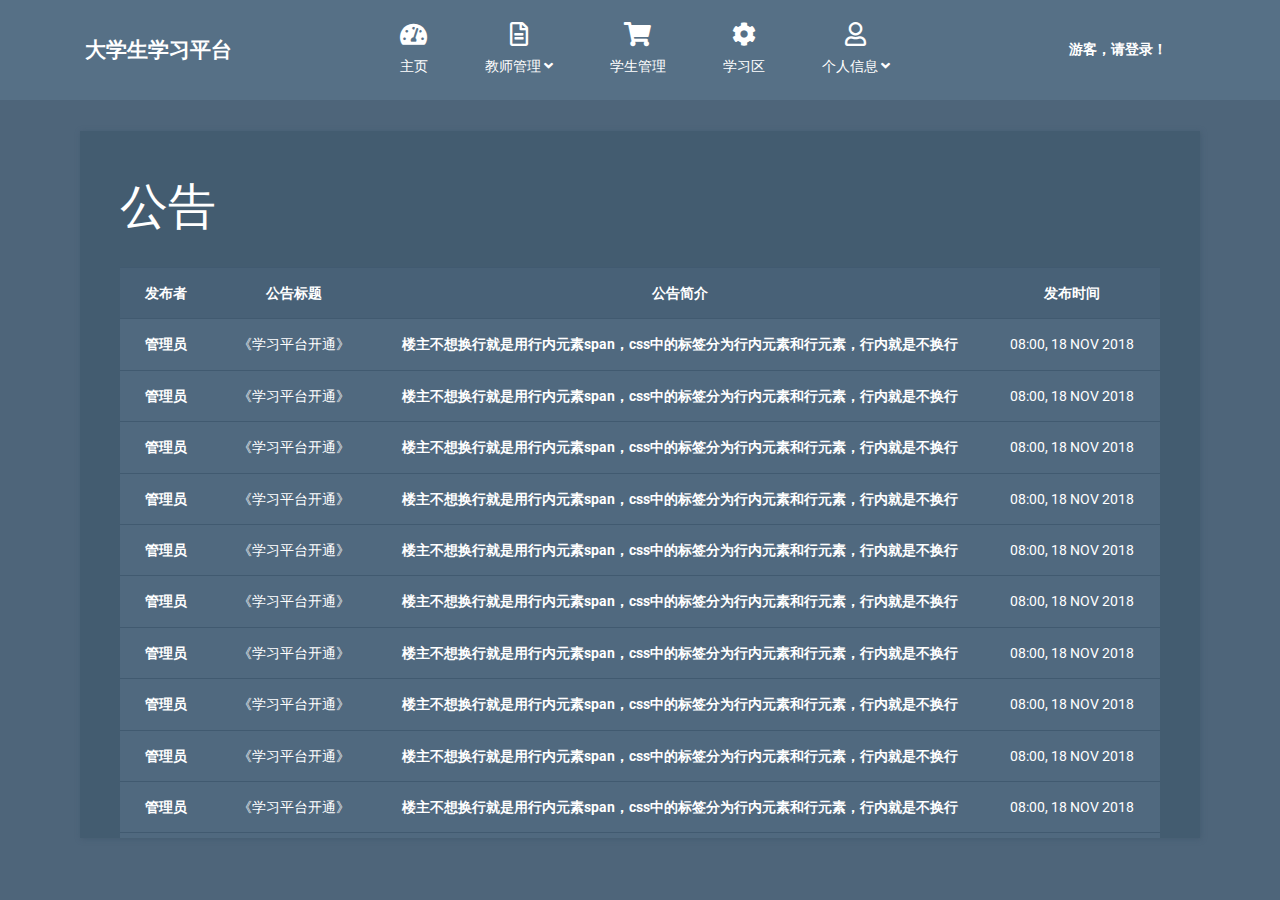
<file: src/main/webapp/index.html>
<!DOCTYPE html>
<html>
<head>
    <meta name="viewport" content="width=device-width, initial-scale=1.0">
    <meta http-equiv="X-UA-Compatible" content="ie=edge">
    <title>Home</title>
    <link rel="stylesheet" href="https://fonts.googleapis.com/css?family=Roboto:400,700">
    <!-- https://fonts.google.com/specimen/Roboto -->
    <link rel="stylesheet" href="css/fontawesome.min.css">
    <!-- https://fontawesome.com/ -->
    <link rel="stylesheet" href="css/bootstrap.min.css">
    <!-- https://getbootstrap.com/ -->
    <link rel="stylesheet" href="css/templatemo-style.css">
</head>

<body id="reportsPage">
	
    <div class="" id="home">
        <nav class="navbar navbar-expand-xl">
        <div class="container h-100">
          <a class="navbar-brand" href="index.html">
            <h1 class="tm-site-title mb-0">大学生学习平台</h1>
          </a>
          <button
            class="navbar-toggler ml-auto mr-0"
            type="button"
            data-toggle="collapse"
            data-target="#navbarSupportedContent"
            aria-controls="navbarSupportedContent"
            aria-expanded="false"
            aria-label="Toggle navigation"
          >
            <i class="fas fa-bars tm-nav-icon"></i>
          </button>

          <div class="collapse navbar-collapse" id="navbarSupportedContent">
            <ul class="navbar-nav mx-auto h-100">
              <li class="nav-item">
                <a class="nav-link" href="index.html">
                  <i class="fas fa-tachometer-alt"></i> 主页
                  <span class="sr-only">(current)</span>
                </a>
              </li>
              <li class="nav-item dropdown">
                <a
                  class="nav-link dropdown-toggle"
                  href="teacher.html"
                  id="navbarDropdown"
                  role="button"
                  data-toggle="dropdown"
                  aria-haspopup="true"
                  aria-expanded="false"
                >
                  <i class="far fa-file-alt"></i>
                  <span> 教师管理 <i class="fas fa-angle-down"></i> </span>
                </a>
                <div class="dropdown-menu" aria-labelledby="navbarDropdown">
                  <a class="dropdown-item" href="#">Daily Report</a>
                  <a class="dropdown-item" href="#">Weekly Report</a>
                  <a class="dropdown-item" href="#">Yearly Report</a>
                </div>
              </li>
              <li class="nav-item">
                <a class="nav-link" href="products.html">
                  <i class="fas fa-shopping-cart"></i> 学生管理
                </a>
              </li>

              <li class="nav-item">
                <a class="nav-link" href="accounts.html">
                  <i class="fas fa-cog"></i> 学习区
                </a>
              </li>
              <li class="nav-item dropdown">
                <a
                  class="nav-link dropdown-toggle"
                  href="#"
                  id="navbarDropdown"
                  role="button"
                  data-toggle="dropdown"
                  aria-haspopup="true"
                  aria-expanded="false"
                >
                  <i class="far fa-user"></i>
                  <span> 个人信息 <i class="fas fa-angle-down"></i> </span>
                </a>
                <div class="dropdown-menu" aria-labelledby="navbarDropdown">
                  <a class="dropdown-item" href="#">Profile</a>
                  <a class="dropdown-item" href="#">Billing</a>
                  <a class="dropdown-item" href="#">Customize</a>
                </div>
              </li>
            </ul>
            <ul class="navbar-nav">
                        <li class="nav-item">
                        		<a class="nav-link d-block" href="login.html">
                        		<b>游客，请登录！</b></br>
                            </a>
                        </li>
             </ul>
          </div>
        </div>
      </nav>
        <div class="container">
           <!--  <div class="row">
                <div class="col">
                    <p class="text-white mt-5 mb-5">Welcome back, <b>Admin</b></p>
                </div>
            </div> -->
            <!-- row -->
            <div class="row tm-content-row">
                <div class="col-sm-12 col-md-12 col-lg-6 col-xl-6 tm-block-col">
                </div>
                <div class="col-sm-12 col-md-12 col-lg-6 col-xl-6 tm-block-col">
                </div>
                <div class="col-12 tm-block-col">
                    <div class="tm-bg-primary-dark tm-block tm-block-taller tm-block-scroll">
                        <font size="14" color="white" face="verdana">公告</font></br></br>
                        <table class="table">
                            <thead>
                                <tr align="center">
                                    <th scope="col">发布者</th>
                                    <th scope="col">公告标题</th>
                                    <th scope="col" colspan="4">公告简介</th>
                                    <th scope="col">发布时间</th>
                                </tr>
                            </thead>
                            <tbody>
                                <tr align="center" href="noticeinfo">
                                    <th scope="row"><b>管理员</b></th>
                                    <td href="noticeinfo">
                                    	《学习平台开通》
                                    </td>
                                    <td colspan="4" href="noticeinfo"><b>楼主不想换行就是用行内元素span，css中的标签分为行内元素和行元素，行内就是不换行</b></td>
                                    <td href="noticeinfo">08:00, 18 NOV 2018</td>
                                </tr><tr align="center">
                                    <th scope="row"><b>管理员</b></th>
                                    <td>
                                    	《学习平台开通》
                                    </td>
                                    <td colspan="4"><b>楼主不想换行就是用行内元素span，css中的标签分为行内元素和行元素，行内就是不换行</b></td>
                                    <td>08:00, 18 NOV 2018</td>
                                </tr><tr align="center">
                                    <th scope="row"><b>管理员</b></th>
                                    <td>
                                    	《学习平台开通》
                                    </td>
                                    <td colspan="4"><b>楼主不想换行就是用行内元素span，css中的标签分为行内元素和行元素，行内就是不换行</b></td>
                                    <td>08:00, 18 NOV 2018</td>
                                </tr><tr align="center">
                                    <th scope="row"><b>管理员</b></th>
                                    <td>
                                    	《学习平台开通》
                                    </td>
                                    <td colspan="4"><b>楼主不想换行就是用行内元素span，css中的标签分为行内元素和行元素，行内就是不换行</b></td>
                                    <td>08:00, 18 NOV 2018</td>
                                </tr>
                                <tr align="center">
                                    <th scope="row"><b>管理员</b></th>
                                    <td>
                                    	《学习平台开通》
                                    </td>
                                    <td colspan="4"><b>楼主不想换行就是用行内元素span，css中的标签分为行内元素和行元素，行内就是不换行</b></td>
                                    <td>08:00, 18 NOV 2018</td>
                                </tr>
                                <tr align="center">
                                    <th scope="row"><b>管理员</b></th>
                                    <td>
                                    	《学习平台开通》
                                    </td>
                                    <td colspan="4"><b>楼主不想换行就是用行内元素span，css中的标签分为行内元素和行元素，行内就是不换行</b></td>
                                    <td>08:00, 18 NOV 2018</td>
                                </tr>
                                <tr align="center">
                                    <th scope="row"><b>管理员</b></th>
                                    <td>
                                    	《学习平台开通》
                                    </td>
                                    <td colspan="4"><b>楼主不想换行就是用行内元素span，css中的标签分为行内元素和行元素，行内就是不换行</b></td>
                                    <td>08:00, 18 NOV 2018</td>
                                </tr>
                                <tr align="center">
                                    <th scope="row"><b>管理员</b></th>
                                    <td>
                                    	《学习平台开通》
                                    </td>
                                    <td colspan="4"><b>楼主不想换行就是用行内元素span，css中的标签分为行内元素和行元素，行内就是不换行</b></td>
                                    <td>08:00, 18 NOV 2018</td>
                                </tr>
                                <tr align="center">
                                    <th scope="row"><b>管理员</b></th>
                                    <td>
                                    	《学习平台开通》
                                    </td>
                                    <td colspan="4"><b>楼主不想换行就是用行内元素span，css中的标签分为行内元素和行元素，行内就是不换行</b></td>
                                    <td>08:00, 18 NOV 2018</td>
                                </tr>
                                <tr align="center">
                                    <th scope="row"><b>管理员</b></th>
                                    <td>
                                    	《学习平台开通》
                                    </td>
                                    <td colspan="4"><b>楼主不想换行就是用行内元素span，css中的标签分为行内元素和行元素，行内就是不换行</b></td>
                                    <td>08:00, 18 NOV 2018</td>
                                </tr>
                                <tr align="center">
                                    <th scope="row"><b>管理员</b></th>
                                    <td>
                                    	《学习平台开通》
                                    </td>
                                    <td colspan="4"><b>楼主不想换行就是用行内元素span，css中的标签分为行内元素和行元素，行内就是不换行</b></td>
                                    <td>08:00, 18 NOV 2018</td>
                                </tr>
                            </tbody>
                        </table>
                    </div>
                </div>
            </div>
        </div>
    </div>
</body>
</html>
</file>
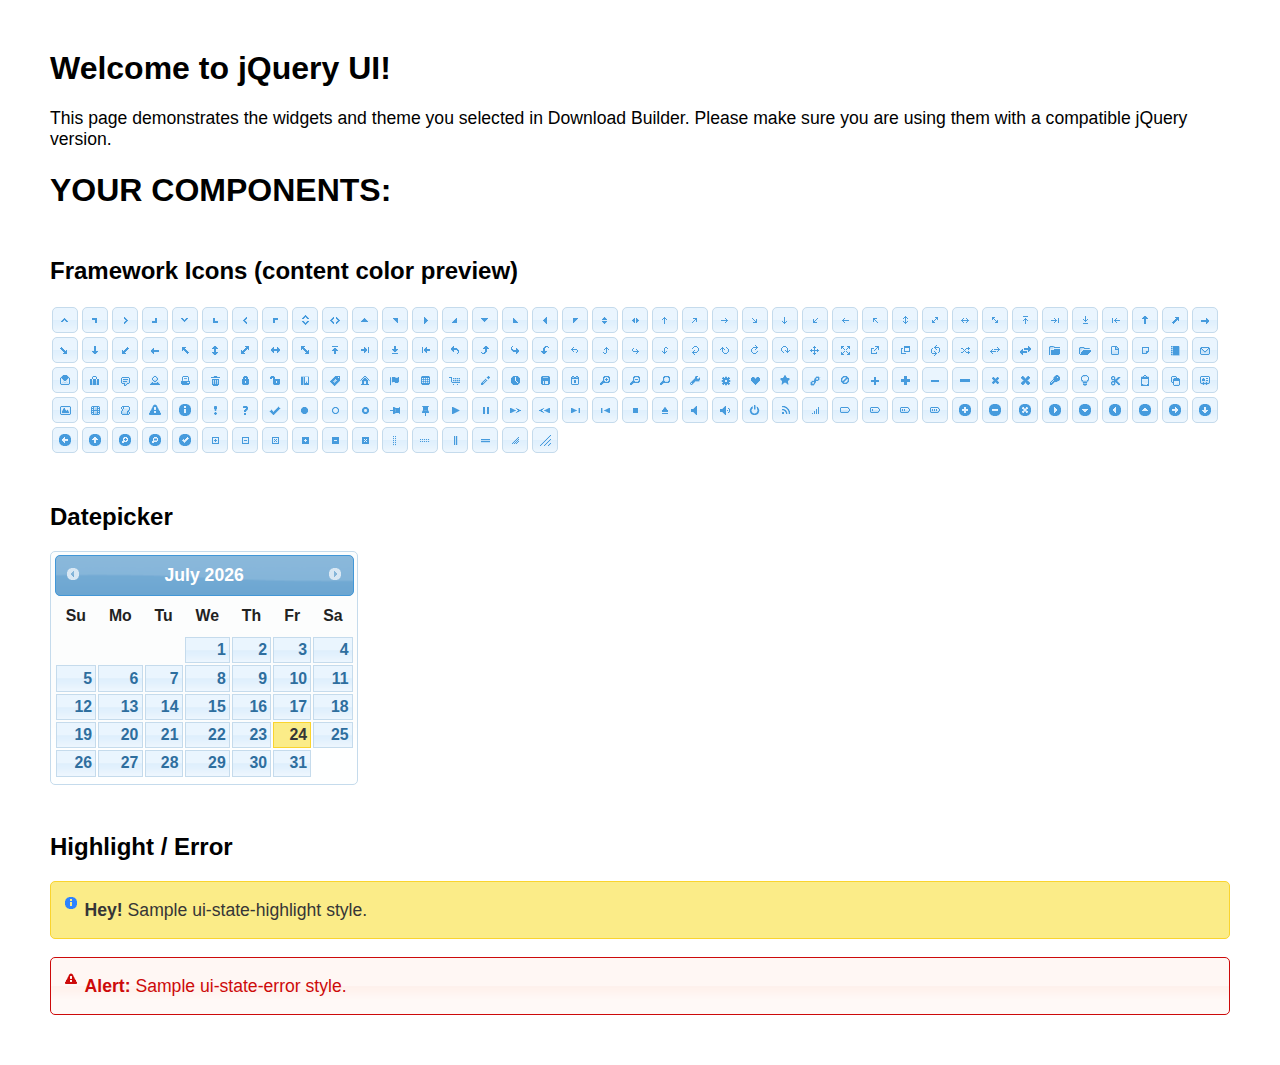
<file: src/main/webapp/jquery-ui-datepicker/index.html>
<!doctype html>
<html lang="us">
<head>
	<meta charset="utf-8">
	<title>jQuery UI Example Page</title>
	<link href="jquery-ui.css" rel="stylesheet">
	<style>
	body{
		font-family: "Trebuchet MS", sans-serif;
		margin: 50px;
	}
	.demoHeaders {
		margin-top: 2em;
	}
	#dialog-link {
		padding: .4em 1em .4em 20px;
		text-decoration: none;
		position: relative;
	}
	#dialog-link span.ui-icon {
		margin: 0 5px 0 0;
		position: absolute;
		left: .2em;
		top: 50%;
		margin-top: -8px;
	}
	#icons {
		margin: 0;
		padding: 0;
	}
	#icons li {
		margin: 2px;
		position: relative;
		padding: 4px 0;
		cursor: pointer;
		float: left;
		list-style: none;
	}
	#icons span.ui-icon {
		float: left;
		margin: 0 4px;
	}
	.fakewindowcontain .ui-widget-overlay {
		position: absolute;
	}
	select {
		width: 200px;
	}
	</style>
</head>
<body>

<h1>Welcome to jQuery UI!</h1>

<div class="ui-widget">
	<p>This page demonstrates the widgets and theme you selected in Download Builder. Please make sure you are using them with a compatible jQuery version.</p>
</div>

<h1>YOUR COMPONENTS:</h1>
















<h2 class="demoHeaders">Framework Icons (content color preview)</h2>
<ul id="icons" class="ui-widget ui-helper-clearfix">
	<li class="ui-state-default ui-corner-all" title=".ui-icon-caret-1-n"><span class="ui-icon ui-icon-caret-1-n"></span></li>
	<li class="ui-state-default ui-corner-all" title=".ui-icon-caret-1-ne"><span class="ui-icon ui-icon-caret-1-ne"></span></li>
	<li class="ui-state-default ui-corner-all" title=".ui-icon-caret-1-e"><span class="ui-icon ui-icon-caret-1-e"></span></li>
	<li class="ui-state-default ui-corner-all" title=".ui-icon-caret-1-se"><span class="ui-icon ui-icon-caret-1-se"></span></li>
	<li class="ui-state-default ui-corner-all" title=".ui-icon-caret-1-s"><span class="ui-icon ui-icon-caret-1-s"></span></li>
	<li class="ui-state-default ui-corner-all" title=".ui-icon-caret-1-sw"><span class="ui-icon ui-icon-caret-1-sw"></span></li>
	<li class="ui-state-default ui-corner-all" title=".ui-icon-caret-1-w"><span class="ui-icon ui-icon-caret-1-w"></span></li>
	<li class="ui-state-default ui-corner-all" title=".ui-icon-caret-1-nw"><span class="ui-icon ui-icon-caret-1-nw"></span></li>
	<li class="ui-state-default ui-corner-all" title=".ui-icon-caret-2-n-s"><span class="ui-icon ui-icon-caret-2-n-s"></span></li>
	<li class="ui-state-default ui-corner-all" title=".ui-icon-caret-2-e-w"><span class="ui-icon ui-icon-caret-2-e-w"></span></li>
	<li class="ui-state-default ui-corner-all" title=".ui-icon-triangle-1-n"><span class="ui-icon ui-icon-triangle-1-n"></span></li>
	<li class="ui-state-default ui-corner-all" title=".ui-icon-triangle-1-ne"><span class="ui-icon ui-icon-triangle-1-ne"></span></li>
	<li class="ui-state-default ui-corner-all" title=".ui-icon-triangle-1-e"><span class="ui-icon ui-icon-triangle-1-e"></span></li>
	<li class="ui-state-default ui-corner-all" title=".ui-icon-triangle-1-se"><span class="ui-icon ui-icon-triangle-1-se"></span></li>
	<li class="ui-state-default ui-corner-all" title=".ui-icon-triangle-1-s"><span class="ui-icon ui-icon-triangle-1-s"></span></li>
	<li class="ui-state-default ui-corner-all" title=".ui-icon-triangle-1-sw"><span class="ui-icon ui-icon-triangle-1-sw"></span></li>
	<li class="ui-state-default ui-corner-all" title=".ui-icon-triangle-1-w"><span class="ui-icon ui-icon-triangle-1-w"></span></li>
	<li class="ui-state-default ui-corner-all" title=".ui-icon-triangle-1-nw"><span class="ui-icon ui-icon-triangle-1-nw"></span></li>
	<li class="ui-state-default ui-corner-all" title=".ui-icon-triangle-2-n-s"><span class="ui-icon ui-icon-triangle-2-n-s"></span></li>
	<li class="ui-state-default ui-corner-all" title=".ui-icon-triangle-2-e-w"><span class="ui-icon ui-icon-triangle-2-e-w"></span></li>
	<li class="ui-state-default ui-corner-all" title=".ui-icon-arrow-1-n"><span class="ui-icon ui-icon-arrow-1-n"></span></li>
	<li class="ui-state-default ui-corner-all" title=".ui-icon-arrow-1-ne"><span class="ui-icon ui-icon-arrow-1-ne"></span></li>
	<li class="ui-state-default ui-corner-all" title=".ui-icon-arrow-1-e"><span class="ui-icon ui-icon-arrow-1-e"></span></li>
	<li class="ui-state-default ui-corner-all" title=".ui-icon-arrow-1-se"><span class="ui-icon ui-icon-arrow-1-se"></span></li>
	<li class="ui-state-default ui-corner-all" title=".ui-icon-arrow-1-s"><span class="ui-icon ui-icon-arrow-1-s"></span></li>
	<li class="ui-state-default ui-corner-all" title=".ui-icon-arrow-1-sw"><span class="ui-icon ui-icon-arrow-1-sw"></span></li>
	<li class="ui-state-default ui-corner-all" title=".ui-icon-arrow-1-w"><span class="ui-icon ui-icon-arrow-1-w"></span></li>
	<li class="ui-state-default ui-corner-all" title=".ui-icon-arrow-1-nw"><span class="ui-icon ui-icon-arrow-1-nw"></span></li>
	<li class="ui-state-default ui-corner-all" title=".ui-icon-arrow-2-n-s"><span class="ui-icon ui-icon-arrow-2-n-s"></span></li>
	<li class="ui-state-default ui-corner-all" title=".ui-icon-arrow-2-ne-sw"><span class="ui-icon ui-icon-arrow-2-ne-sw"></span></li>
	<li class="ui-state-default ui-corner-all" title=".ui-icon-arrow-2-e-w"><span class="ui-icon ui-icon-arrow-2-e-w"></span></li>
	<li class="ui-state-default ui-corner-all" title=".ui-icon-arrow-2-se-nw"><span class="ui-icon ui-icon-arrow-2-se-nw"></span></li>
	<li class="ui-state-default ui-corner-all" title=".ui-icon-arrowstop-1-n"><span class="ui-icon ui-icon-arrowstop-1-n"></span></li>
	<li class="ui-state-default ui-corner-all" title=".ui-icon-arrowstop-1-e"><span class="ui-icon ui-icon-arrowstop-1-e"></span></li>
	<li class="ui-state-default ui-corner-all" title=".ui-icon-arrowstop-1-s"><span class="ui-icon ui-icon-arrowstop-1-s"></span></li>
	<li class="ui-state-default ui-corner-all" title=".ui-icon-arrowstop-1-w"><span class="ui-icon ui-icon-arrowstop-1-w"></span></li>
	<li class="ui-state-default ui-corner-all" title=".ui-icon-arrowthick-1-n"><span class="ui-icon ui-icon-arrowthick-1-n"></span></li>
	<li class="ui-state-default ui-corner-all" title=".ui-icon-arrowthick-1-ne"><span class="ui-icon ui-icon-arrowthick-1-ne"></span></li>
	<li class="ui-state-default ui-corner-all" title=".ui-icon-arrowthick-1-e"><span class="ui-icon ui-icon-arrowthick-1-e"></span></li>
	<li class="ui-state-default ui-corner-all" title=".ui-icon-arrowthick-1-se"><span class="ui-icon ui-icon-arrowthick-1-se"></span></li>
	<li class="ui-state-default ui-corner-all" title=".ui-icon-arrowthick-1-s"><span class="ui-icon ui-icon-arrowthick-1-s"></span></li>
	<li class="ui-state-default ui-corner-all" title=".ui-icon-arrowthick-1-sw"><span class="ui-icon ui-icon-arrowthick-1-sw"></span></li>
	<li class="ui-state-default ui-corner-all" title=".ui-icon-arrowthick-1-w"><span class="ui-icon ui-icon-arrowthick-1-w"></span></li>
	<li class="ui-state-default ui-corner-all" title=".ui-icon-arrowthick-1-nw"><span class="ui-icon ui-icon-arrowthick-1-nw"></span></li>
	<li class="ui-state-default ui-corner-all" title=".ui-icon-arrowthick-2-n-s"><span class="ui-icon ui-icon-arrowthick-2-n-s"></span></li>
	<li class="ui-state-default ui-corner-all" title=".ui-icon-arrowthick-2-ne-sw"><span class="ui-icon ui-icon-arrowthick-2-ne-sw"></span></li>
	<li class="ui-state-default ui-corner-all" title=".ui-icon-arrowthick-2-e-w"><span class="ui-icon ui-icon-arrowthick-2-e-w"></span></li>
	<li class="ui-state-default ui-corner-all" title=".ui-icon-arrowthick-2-se-nw"><span class="ui-icon ui-icon-arrowthick-2-se-nw"></span></li>
	<li class="ui-state-default ui-corner-all" title=".ui-icon-arrowthickstop-1-n"><span class="ui-icon ui-icon-arrowthickstop-1-n"></span></li>
	<li class="ui-state-default ui-corner-all" title=".ui-icon-arrowthickstop-1-e"><span class="ui-icon ui-icon-arrowthickstop-1-e"></span></li>
	<li class="ui-state-default ui-corner-all" title=".ui-icon-arrowthickstop-1-s"><span class="ui-icon ui-icon-arrowthickstop-1-s"></span></li>
	<li class="ui-state-default ui-corner-all" title=".ui-icon-arrowthickstop-1-w"><span class="ui-icon ui-icon-arrowthickstop-1-w"></span></li>
	<li class="ui-state-default ui-corner-all" title=".ui-icon-arrowreturnthick-1-w"><span class="ui-icon ui-icon-arrowreturnthick-1-w"></span></li>
	<li class="ui-state-default ui-corner-all" title=".ui-icon-arrowreturnthick-1-n"><span class="ui-icon ui-icon-arrowreturnthick-1-n"></span></li>
	<li class="ui-state-default ui-corner-all" title=".ui-icon-arrowreturnthick-1-e"><span class="ui-icon ui-icon-arrowreturnthick-1-e"></span></li>
	<li class="ui-state-default ui-corner-all" title=".ui-icon-arrowreturnthick-1-s"><span class="ui-icon ui-icon-arrowreturnthick-1-s"></span></li>
	<li class="ui-state-default ui-corner-all" title=".ui-icon-arrowreturn-1-w"><span class="ui-icon ui-icon-arrowreturn-1-w"></span></li>
	<li class="ui-state-default ui-corner-all" title=".ui-icon-arrowreturn-1-n"><span class="ui-icon ui-icon-arrowreturn-1-n"></span></li>
	<li class="ui-state-default ui-corner-all" title=".ui-icon-arrowreturn-1-e"><span class="ui-icon ui-icon-arrowreturn-1-e"></span></li>
	<li class="ui-state-default ui-corner-all" title=".ui-icon-arrowreturn-1-s"><span class="ui-icon ui-icon-arrowreturn-1-s"></span></li>
	<li class="ui-state-default ui-corner-all" title=".ui-icon-arrowrefresh-1-w"><span class="ui-icon ui-icon-arrowrefresh-1-w"></span></li>
	<li class="ui-state-default ui-corner-all" title=".ui-icon-arrowrefresh-1-n"><span class="ui-icon ui-icon-arrowrefresh-1-n"></span></li>
	<li class="ui-state-default ui-corner-all" title=".ui-icon-arrowrefresh-1-e"><span class="ui-icon ui-icon-arrowrefresh-1-e"></span></li>
	<li class="ui-state-default ui-corner-all" title=".ui-icon-arrowrefresh-1-s"><span class="ui-icon ui-icon-arrowrefresh-1-s"></span></li>
	<li class="ui-state-default ui-corner-all" title=".ui-icon-arrow-4"><span class="ui-icon ui-icon-arrow-4"></span></li>
	<li class="ui-state-default ui-corner-all" title=".ui-icon-arrow-4-diag"><span class="ui-icon ui-icon-arrow-4-diag"></span></li>
	<li class="ui-state-default ui-corner-all" title=".ui-icon-extlink"><span class="ui-icon ui-icon-extlink"></span></li>
	<li class="ui-state-default ui-corner-all" title=".ui-icon-newwin"><span class="ui-icon ui-icon-newwin"></span></li>
	<li class="ui-state-default ui-corner-all" title=".ui-icon-refresh"><span class="ui-icon ui-icon-refresh"></span></li>
	<li class="ui-state-default ui-corner-all" title=".ui-icon-shuffle"><span class="ui-icon ui-icon-shuffle"></span></li>
	<li class="ui-state-default ui-corner-all" title=".ui-icon-transfer-e-w"><span class="ui-icon ui-icon-transfer-e-w"></span></li>
	<li class="ui-state-default ui-corner-all" title=".ui-icon-transferthick-e-w"><span class="ui-icon ui-icon-transferthick-e-w"></span></li>
	<li class="ui-state-default ui-corner-all" title=".ui-icon-folder-collapsed"><span class="ui-icon ui-icon-folder-collapsed"></span></li>
	<li class="ui-state-default ui-corner-all" title=".ui-icon-folder-open"><span class="ui-icon ui-icon-folder-open"></span></li>
	<li class="ui-state-default ui-corner-all" title=".ui-icon-document"><span class="ui-icon ui-icon-document"></span></li>
	<li class="ui-state-default ui-corner-all" title=".ui-icon-document-b"><span class="ui-icon ui-icon-document-b"></span></li>
	<li class="ui-state-default ui-corner-all" title=".ui-icon-note"><span class="ui-icon ui-icon-note"></span></li>
	<li class="ui-state-default ui-corner-all" title=".ui-icon-mail-closed"><span class="ui-icon ui-icon-mail-closed"></span></li>
	<li class="ui-state-default ui-corner-all" title=".ui-icon-mail-open"><span class="ui-icon ui-icon-mail-open"></span></li>
	<li class="ui-state-default ui-corner-all" title=".ui-icon-suitcase"><span class="ui-icon ui-icon-suitcase"></span></li>
	<li class="ui-state-default ui-corner-all" title=".ui-icon-comment"><span class="ui-icon ui-icon-comment"></span></li>
	<li class="ui-state-default ui-corner-all" title=".ui-icon-person"><span class="ui-icon ui-icon-person"></span></li>
	<li class="ui-state-default ui-corner-all" title=".ui-icon-print"><span class="ui-icon ui-icon-print"></span></li>
	<li class="ui-state-default ui-corner-all" title=".ui-icon-trash"><span class="ui-icon ui-icon-trash"></span></li>
	<li class="ui-state-default ui-corner-all" title=".ui-icon-locked"><span class="ui-icon ui-icon-locked"></span></li>
	<li class="ui-state-default ui-corner-all" title=".ui-icon-unlocked"><span class="ui-icon ui-icon-unlocked"></span></li>
	<li class="ui-state-default ui-corner-all" title=".ui-icon-bookmark"><span class="ui-icon ui-icon-bookmark"></span></li>
	<li class="ui-state-default ui-corner-all" title=".ui-icon-tag"><span class="ui-icon ui-icon-tag"></span></li>
	<li class="ui-state-default ui-corner-all" title=".ui-icon-home"><span class="ui-icon ui-icon-home"></span></li>
	<li class="ui-state-default ui-corner-all" title=".ui-icon-flag"><span class="ui-icon ui-icon-flag"></span></li>
	<li class="ui-state-default ui-corner-all" title=".ui-icon-calculator"><span class="ui-icon ui-icon-calculator"></span></li>
	<li class="ui-state-default ui-corner-all" title=".ui-icon-cart"><span class="ui-icon ui-icon-cart"></span></li>
	<li class="ui-state-default ui-corner-all" title=".ui-icon-pencil"><span class="ui-icon ui-icon-pencil"></span></li>
	<li class="ui-state-default ui-corner-all" title=".ui-icon-clock"><span class="ui-icon ui-icon-clock"></span></li>
	<li class="ui-state-default ui-corner-all" title=".ui-icon-disk"><span class="ui-icon ui-icon-disk"></span></li>
	<li class="ui-state-default ui-corner-all" title=".ui-icon-calendar"><span class="ui-icon ui-icon-calendar"></span></li>
	<li class="ui-state-default ui-corner-all" title=".ui-icon-zoomin"><span class="ui-icon ui-icon-zoomin"></span></li>
	<li class="ui-state-default ui-corner-all" title=".ui-icon-zoomout"><span class="ui-icon ui-icon-zoomout"></span></li>
	<li class="ui-state-default ui-corner-all" title=".ui-icon-search"><span class="ui-icon ui-icon-search"></span></li>
	<li class="ui-state-default ui-corner-all" title=".ui-icon-wrench"><span class="ui-icon ui-icon-wrench"></span></li>
	<li class="ui-state-default ui-corner-all" title=".ui-icon-gear"><span class="ui-icon ui-icon-gear"></span></li>
	<li class="ui-state-default ui-corner-all" title=".ui-icon-heart"><span class="ui-icon ui-icon-heart"></span></li>
	<li class="ui-state-default ui-corner-all" title=".ui-icon-star"><span class="ui-icon ui-icon-star"></span></li>
	<li class="ui-state-default ui-corner-all" title=".ui-icon-link"><span class="ui-icon ui-icon-link"></span></li>
	<li class="ui-state-default ui-corner-all" title=".ui-icon-cancel"><span class="ui-icon ui-icon-cancel"></span></li>
	<li class="ui-state-default ui-corner-all" title=".ui-icon-plus"><span class="ui-icon ui-icon-plus"></span></li>
	<li class="ui-state-default ui-corner-all" title=".ui-icon-plusthick"><span class="ui-icon ui-icon-plusthick"></span></li>
	<li class="ui-state-default ui-corner-all" title=".ui-icon-minus"><span class="ui-icon ui-icon-minus"></span></li>
	<li class="ui-state-default ui-corner-all" title=".ui-icon-minusthick"><span class="ui-icon ui-icon-minusthick"></span></li>
	<li class="ui-state-default ui-corner-all" title=".ui-icon-close"><span class="ui-icon ui-icon-close"></span></li>
	<li class="ui-state-default ui-corner-all" title=".ui-icon-closethick"><span class="ui-icon ui-icon-closethick"></span></li>
	<li class="ui-state-default ui-corner-all" title=".ui-icon-key"><span class="ui-icon ui-icon-key"></span></li>
	<li class="ui-state-default ui-corner-all" title=".ui-icon-lightbulb"><span class="ui-icon ui-icon-lightbulb"></span></li>
	<li class="ui-state-default ui-corner-all" title=".ui-icon-scissors"><span class="ui-icon ui-icon-scissors"></span></li>
	<li class="ui-state-default ui-corner-all" title=".ui-icon-clipboard"><span class="ui-icon ui-icon-clipboard"></span></li>
	<li class="ui-state-default ui-corner-all" title=".ui-icon-copy"><span class="ui-icon ui-icon-copy"></span></li>
	<li class="ui-state-default ui-corner-all" title=".ui-icon-contact"><span class="ui-icon ui-icon-contact"></span></li>
	<li class="ui-state-default ui-corner-all" title=".ui-icon-image"><span class="ui-icon ui-icon-image"></span></li>
	<li class="ui-state-default ui-corner-all" title=".ui-icon-video"><span class="ui-icon ui-icon-video"></span></li>
	<li class="ui-state-default ui-corner-all" title=".ui-icon-script"><span class="ui-icon ui-icon-script"></span></li>
	<li class="ui-state-default ui-corner-all" title=".ui-icon-alert"><span class="ui-icon ui-icon-alert"></span></li>
	<li class="ui-state-default ui-corner-all" title=".ui-icon-info"><span class="ui-icon ui-icon-info"></span></li>
	<li class="ui-state-default ui-corner-all" title=".ui-icon-notice"><span class="ui-icon ui-icon-notice"></span></li>
	<li class="ui-state-default ui-corner-all" title=".ui-icon-help"><span class="ui-icon ui-icon-help"></span></li>
	<li class="ui-state-default ui-corner-all" title=".ui-icon-check"><span class="ui-icon ui-icon-check"></span></li>
	<li class="ui-state-default ui-corner-all" title=".ui-icon-bullet"><span class="ui-icon ui-icon-bullet"></span></li>
	<li class="ui-state-default ui-corner-all" title=".ui-icon-radio-off"><span class="ui-icon ui-icon-radio-off"></span></li>
	<li class="ui-state-default ui-corner-all" title=".ui-icon-radio-on"><span class="ui-icon ui-icon-radio-on"></span></li>
	<li class="ui-state-default ui-corner-all" title=".ui-icon-pin-w"><span class="ui-icon ui-icon-pin-w"></span></li>
	<li class="ui-state-default ui-corner-all" title=".ui-icon-pin-s"><span class="ui-icon ui-icon-pin-s"></span></li>
	<li class="ui-state-default ui-corner-all" title=".ui-icon-play"><span class="ui-icon ui-icon-play"></span></li>
	<li class="ui-state-default ui-corner-all" title=".ui-icon-pause"><span class="ui-icon ui-icon-pause"></span></li>
	<li class="ui-state-default ui-corner-all" title=".ui-icon-seek-next"><span class="ui-icon ui-icon-seek-next"></span></li>
	<li class="ui-state-default ui-corner-all" title=".ui-icon-seek-prev"><span class="ui-icon ui-icon-seek-prev"></span></li>
	<li class="ui-state-default ui-corner-all" title=".ui-icon-seek-end"><span class="ui-icon ui-icon-seek-end"></span></li>
	<li class="ui-state-default ui-corner-all" title=".ui-icon-seek-first"><span class="ui-icon ui-icon-seek-first"></span></li>
	<li class="ui-state-default ui-corner-all" title=".ui-icon-stop"><span class="ui-icon ui-icon-stop"></span></li>
	<li class="ui-state-default ui-corner-all" title=".ui-icon-eject"><span class="ui-icon ui-icon-eject"></span></li>
	<li class="ui-state-default ui-corner-all" title=".ui-icon-volume-off"><span class="ui-icon ui-icon-volume-off"></span></li>
	<li class="ui-state-default ui-corner-all" title=".ui-icon-volume-on"><span class="ui-icon ui-icon-volume-on"></span></li>
	<li class="ui-state-default ui-corner-all" title=".ui-icon-power"><span class="ui-icon ui-icon-power"></span></li>
	<li class="ui-state-default ui-corner-all" title=".ui-icon-signal-diag"><span class="ui-icon ui-icon-signal-diag"></span></li>
	<li class="ui-state-default ui-corner-all" title=".ui-icon-signal"><span class="ui-icon ui-icon-signal"></span></li>
	<li class="ui-state-default ui-corner-all" title=".ui-icon-battery-0"><span class="ui-icon ui-icon-battery-0"></span></li>
	<li class="ui-state-default ui-corner-all" title=".ui-icon-battery-1"><span class="ui-icon ui-icon-battery-1"></span></li>
	<li class="ui-state-default ui-corner-all" title=".ui-icon-battery-2"><span class="ui-icon ui-icon-battery-2"></span></li>
	<li class="ui-state-default ui-corner-all" title=".ui-icon-battery-3"><span class="ui-icon ui-icon-battery-3"></span></li>
	<li class="ui-state-default ui-corner-all" title=".ui-icon-circle-plus"><span class="ui-icon ui-icon-circle-plus"></span></li>
	<li class="ui-state-default ui-corner-all" title=".ui-icon-circle-minus"><span class="ui-icon ui-icon-circle-minus"></span></li>
	<li class="ui-state-default ui-corner-all" title=".ui-icon-circle-close"><span class="ui-icon ui-icon-circle-close"></span></li>
	<li class="ui-state-default ui-corner-all" title=".ui-icon-circle-triangle-e"><span class="ui-icon ui-icon-circle-triangle-e"></span></li>
	<li class="ui-state-default ui-corner-all" title=".ui-icon-circle-triangle-s"><span class="ui-icon ui-icon-circle-triangle-s"></span></li>
	<li class="ui-state-default ui-corner-all" title=".ui-icon-circle-triangle-w"><span class="ui-icon ui-icon-circle-triangle-w"></span></li>
	<li class="ui-state-default ui-corner-all" title=".ui-icon-circle-triangle-n"><span class="ui-icon ui-icon-circle-triangle-n"></span></li>
	<li class="ui-state-default ui-corner-all" title=".ui-icon-circle-arrow-e"><span class="ui-icon ui-icon-circle-arrow-e"></span></li>
	<li class="ui-state-default ui-corner-all" title=".ui-icon-circle-arrow-s"><span class="ui-icon ui-icon-circle-arrow-s"></span></li>
	<li class="ui-state-default ui-corner-all" title=".ui-icon-circle-arrow-w"><span class="ui-icon ui-icon-circle-arrow-w"></span></li>
	<li class="ui-state-default ui-corner-all" title=".ui-icon-circle-arrow-n"><span class="ui-icon ui-icon-circle-arrow-n"></span></li>
	<li class="ui-state-default ui-corner-all" title=".ui-icon-circle-zoomin"><span class="ui-icon ui-icon-circle-zoomin"></span></li>
	<li class="ui-state-default ui-corner-all" title=".ui-icon-circle-zoomout"><span class="ui-icon ui-icon-circle-zoomout"></span></li>
	<li class="ui-state-default ui-corner-all" title=".ui-icon-circle-check"><span class="ui-icon ui-icon-circle-check"></span></li>
	<li class="ui-state-default ui-corner-all" title=".ui-icon-circlesmall-plus"><span class="ui-icon ui-icon-circlesmall-plus"></span></li>
	<li class="ui-state-default ui-corner-all" title=".ui-icon-circlesmall-minus"><span class="ui-icon ui-icon-circlesmall-minus"></span></li>
	<li class="ui-state-default ui-corner-all" title=".ui-icon-circlesmall-close"><span class="ui-icon ui-icon-circlesmall-close"></span></li>
	<li class="ui-state-default ui-corner-all" title=".ui-icon-squaresmall-plus"><span class="ui-icon ui-icon-squaresmall-plus"></span></li>
	<li class="ui-state-default ui-corner-all" title=".ui-icon-squaresmall-minus"><span class="ui-icon ui-icon-squaresmall-minus"></span></li>
	<li class="ui-state-default ui-corner-all" title=".ui-icon-squaresmall-close"><span class="ui-icon ui-icon-squaresmall-close"></span></li>
	<li class="ui-state-default ui-corner-all" title=".ui-icon-grip-dotted-vertical"><span class="ui-icon ui-icon-grip-dotted-vertical"></span></li>
	<li class="ui-state-default ui-corner-all" title=".ui-icon-grip-dotted-horizontal"><span class="ui-icon ui-icon-grip-dotted-horizontal"></span></li>
	<li class="ui-state-default ui-corner-all" title=".ui-icon-grip-solid-vertical"><span class="ui-icon ui-icon-grip-solid-vertical"></span></li>
	<li class="ui-state-default ui-corner-all" title=".ui-icon-grip-solid-horizontal"><span class="ui-icon ui-icon-grip-solid-horizontal"></span></li>
	<li class="ui-state-default ui-corner-all" title=".ui-icon-gripsmall-diagonal-se"><span class="ui-icon ui-icon-gripsmall-diagonal-se"></span></li>
	<li class="ui-state-default ui-corner-all" title=".ui-icon-grip-diagonal-se"><span class="ui-icon ui-icon-grip-diagonal-se"></span></li>
</ul>




<!-- Datepicker -->
<h2 class="demoHeaders">Datepicker</h2>
<div id="datepicker"></div>












<!-- Highlight / Error -->
<h2 class="demoHeaders">Highlight / Error</h2>
<div class="ui-widget">
	<div class="ui-state-highlight ui-corner-all" style="margin-top: 20px; padding: 0 .7em;">
		<p><span class="ui-icon ui-icon-info" style="float: left; margin-right: .3em;"></span>
		<strong>Hey!</strong> Sample ui-state-highlight style.</p>
	</div>
</div>
<br>
<div class="ui-widget">
	<div class="ui-state-error ui-corner-all" style="padding: 0 .7em;">
		<p><span class="ui-icon ui-icon-alert" style="float: left; margin-right: .3em;"></span>
		<strong>Alert:</strong> Sample ui-state-error style.</p>
	</div>
</div>

<script src="external/jquery/jquery.js"></script>
<script src="jquery-ui.js"></script>
<script>















$( "#datepicker" ).datepicker({
	inline: true
});














// Hover states on the static widgets
$( "#dialog-link, #icons li" ).hover(
	function() {
		$( this ).addClass( "ui-state-hover" );
	},
	function() {
		$( this ).removeClass( "ui-state-hover" );
	}
);
</script>
</body>
</html>
</file>
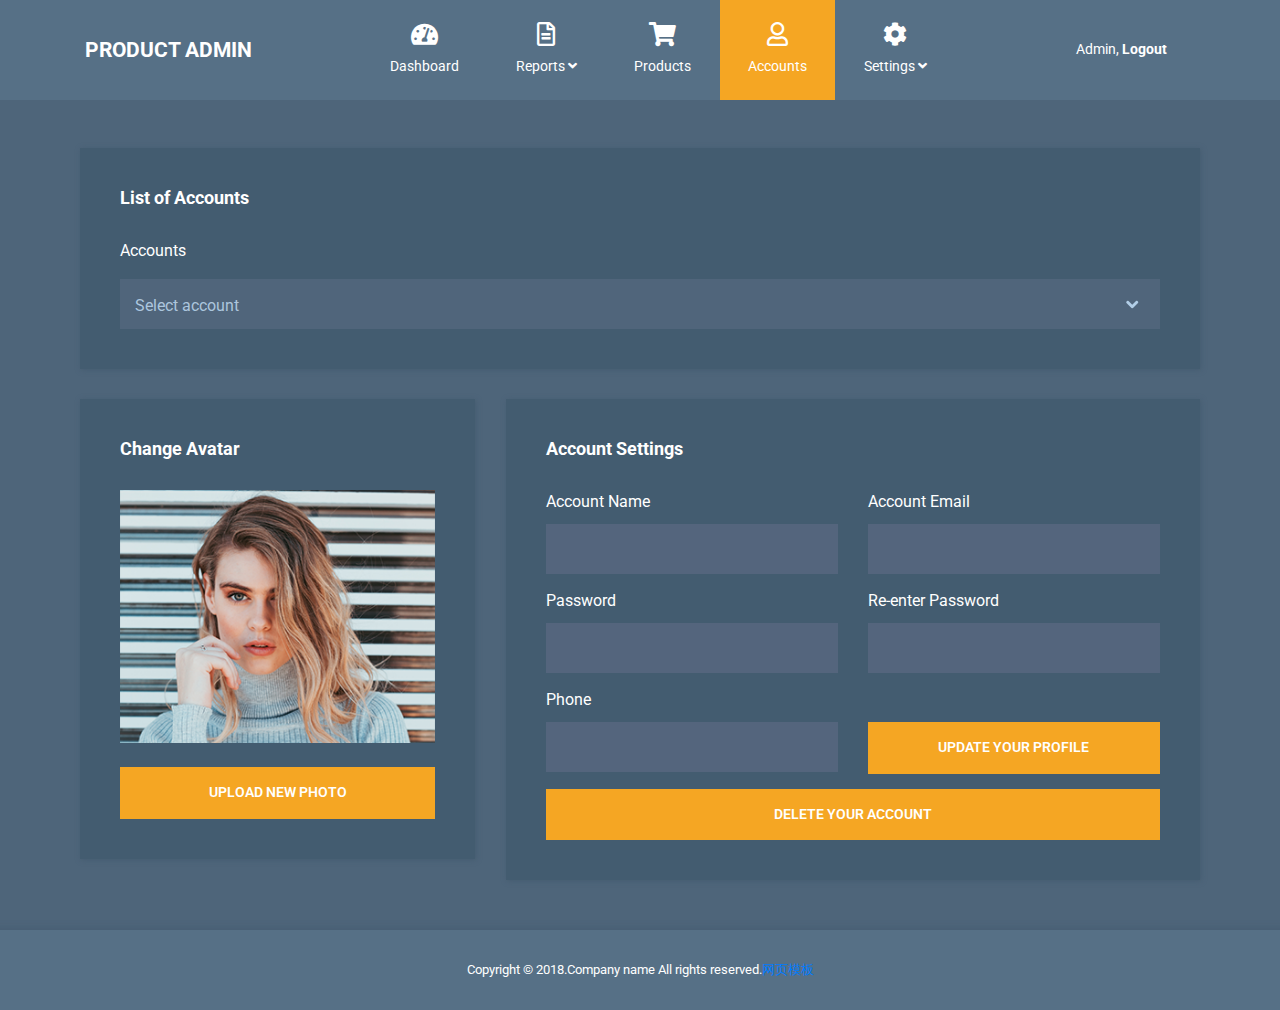
<file: src/main/webapp/accounts.html>
<!DOCTYPE html>
<html lang="en">
  <head>
    <meta charset="UTF-8" />
    <meta name="viewport" content="width=device-width, initial-scale=1.0" />
    <meta http-equiv="X-UA-Compatible" content="ie=edge" />
    <title>Accounts</title>
    <link
      rel="stylesheet"
      href="https://fonts.googleapis.com/css?family=Roboto:400,700"
    />
    <!-- https://fonts.google.com/specimen/Roboto -->
    <link rel="stylesheet" href="css/fontawesome.min.css" />
    <!-- https://fontawesome.com/ -->
    <link rel="stylesheet" href="css/bootstrap.min.css" />
    <!-- https://getbootstrap.com/ -->
    <link rel="stylesheet" href="css/templatemo-style.css">
    
  </head>

  <body id="reportsPage">
    <div class="" id="home">
      <nav class="navbar navbar-expand-xl">
        <div class="container h-100">
          <a class="navbar-brand" href="index.html">
            <h1 class="tm-site-title mb-0">Product Admin</h1>
          </a>
          <button
            class="navbar-toggler ml-auto mr-0"
            type="button"
            data-toggle="collapse"
            data-target="#navbarSupportedContent"
            aria-controls="navbarSupportedContent"
            aria-expanded="false"
            aria-label="Toggle navigation"
          >
            <i class="fas fa-bars tm-nav-icon"></i>
          </button>

          <div class="collapse navbar-collapse" id="navbarSupportedContent">
            <ul class="navbar-nav mx-auto h-100">
              <li class="nav-item">
                <a class="nav-link" href="index.html">
                  <i class="fas fa-tachometer-alt"></i> Dashboard
                  <span class="sr-only">(current)</span>
                </a>
              </li>
              <li class="nav-item dropdown">
                <a
                  class="nav-link dropdown-toggle"
                  href="#"
                  id="navbarDropdown"
                  role="button"
                  data-toggle="dropdown"
                  aria-haspopup="true"
                  aria-expanded="false"
                >
                  <i class="far fa-file-alt"></i>
                  <span> Reports <i class="fas fa-angle-down"></i> </span>
                </a>
                <div class="dropdown-menu" aria-labelledby="navbarDropdown">
                  <a class="dropdown-item" href="#">Daily Report</a>
                  <a class="dropdown-item" href="#">Weekly Report</a>
                  <a class="dropdown-item" href="#">Yearly Report</a>
                </div>
              </li>
              <li class="nav-item">
                <a class="nav-link" href="products.html">
                  <i class="fas fa-shopping-cart"></i> Products
                </a>
              </li>

              <li class="nav-item">
                <a class="nav-link active" href="accounts.html">
                  <i class="far fa-user"></i> Accounts
                </a>
              </li>
              <li class="nav-item dropdown">
                <a
                  class="nav-link dropdown-toggle"
                  href="#"
                  id="navbarDropdown"
                  role="button"
                  data-toggle="dropdown"
                  aria-haspopup="true"
                  aria-expanded="false"
                >
                  <i class="fas fa-cog"></i>
                  <span> Settings <i class="fas fa-angle-down"></i> </span>
                </a>
                <div class="dropdown-menu" aria-labelledby="navbarDropdown">
                  <a class="dropdown-item" href="#">Profile</a>
                  <a class="dropdown-item" href="#">Billing</a>
                  <a class="dropdown-item" href="#">Customize</a>
                </div>
              </li>
            </ul>
            <ul class="navbar-nav">
              <li class="nav-item">
                <a class="nav-link d-block" href="login.html">
                  Admin, <b>Logout</b>
                </a>
              </li>
            </ul>
          </div>
        </div>
      </nav>

      <div class="container mt-5">
        <div class="row tm-content-row">
          <div class="col-12 tm-block-col">
            <div class="tm-bg-primary-dark tm-block tm-block-h-auto">
              <h2 class="tm-block-title">List of Accounts</h2>
              <p class="text-white">Accounts</p>
              <select class="custom-select">
                <option value="0">Select account</option>
                <option value="1">Admin</option>
                <option value="2">Editor</option>
                <option value="3">Merchant</option>
                <option value="4">Customer</option>
              </select>
            </div>
          </div>
        </div>
        <!-- row -->
        <div class="row tm-content-row">
          <div class="tm-block-col tm-col-avatar">
            <div class="tm-bg-primary-dark tm-block tm-block-avatar">
              <h2 class="tm-block-title">Change Avatar</h2>
              <div class="tm-avatar-container">
                <img
                  src="img/avatar.png"
                  alt="Avatar"
                  class="tm-avatar img-fluid mb-4"
                />
                <a href="#" class="tm-avatar-delete-link">
                  <i class="far fa-trash-alt tm-product-delete-icon"></i>
                </a>
              </div>
              <button class="btn btn-primary btn-block text-uppercase">
                Upload New Photo
              </button>
            </div>
          </div>
          <div class="tm-block-col tm-col-account-settings">
            <div class="tm-bg-primary-dark tm-block tm-block-settings">
              <h2 class="tm-block-title">Account Settings</h2>
              <form action="" class="tm-signup-form row">
                <div class="form-group col-lg-6">
                  <label for="name">Account Name</label>
                  <input
                    id="name"
                    name="name"
                    type="text"
                    class="form-control validate"
                  />
                </div>
                <div class="form-group col-lg-6">
                  <label for="email">Account Email</label>
                  <input
                    id="email"
                    name="email"
                    type="email"
                    class="form-control validate"
                  />
                </div>
                <div class="form-group col-lg-6">
                  <label for="password">Password</label>
                  <input
                    id="password"
                    name="password"
                    type="password"
                    class="form-control validate"
                  />
                </div>
                <div class="form-group col-lg-6">
                  <label for="password2">Re-enter Password</label>
                  <input
                    id="password2"
                    name="password2"
                    type="password"
                    class="form-control validate"
                  />
                </div>
                <div class="form-group col-lg-6">
                  <label for="phone">Phone</label>
                  <input
                    id="phone"
                    name="phone"
                    type="tel"
                    class="form-control validate"
                  />
                </div>
                <div class="form-group col-lg-6">
                  <label class="tm-hide-sm">&nbsp;</label>
                  <button
                    type="submit"
                    class="btn btn-primary btn-block text-uppercase"
                  >
                    Update Your Profile
                  </button>
                </div>
                <div class="col-12">
                  <button
                    type="submit"
                    class="btn btn-primary btn-block text-uppercase"
                  >
                    Delete Your Account
                  </button>
                </div>
              </form>
            </div>
          </div>
        </div>
      </div>
      <footer class="tm-footer row tm-mt-small">
        <div class="col-12 font-weight-light">
          <p class="text-center text-white mb-0 px-4 small">
            Copyright &copy; 2018.Company name All rights reserved.<a target="_blank" href="http://www.aspku.com/moban/">&#x7F51;&#x9875;&#x6A21;&#x677F;</a>
          </p>
        </div>
      </footer>
    </div>

    <script src="js/jquery-3.3.1.min.js"></script>
    <!-- https://jquery.com/download/ -->
    <script src="js/bootstrap.min.js"></script>
    <!-- https://getbootstrap.com/ -->
  </body>
</html>
</file>
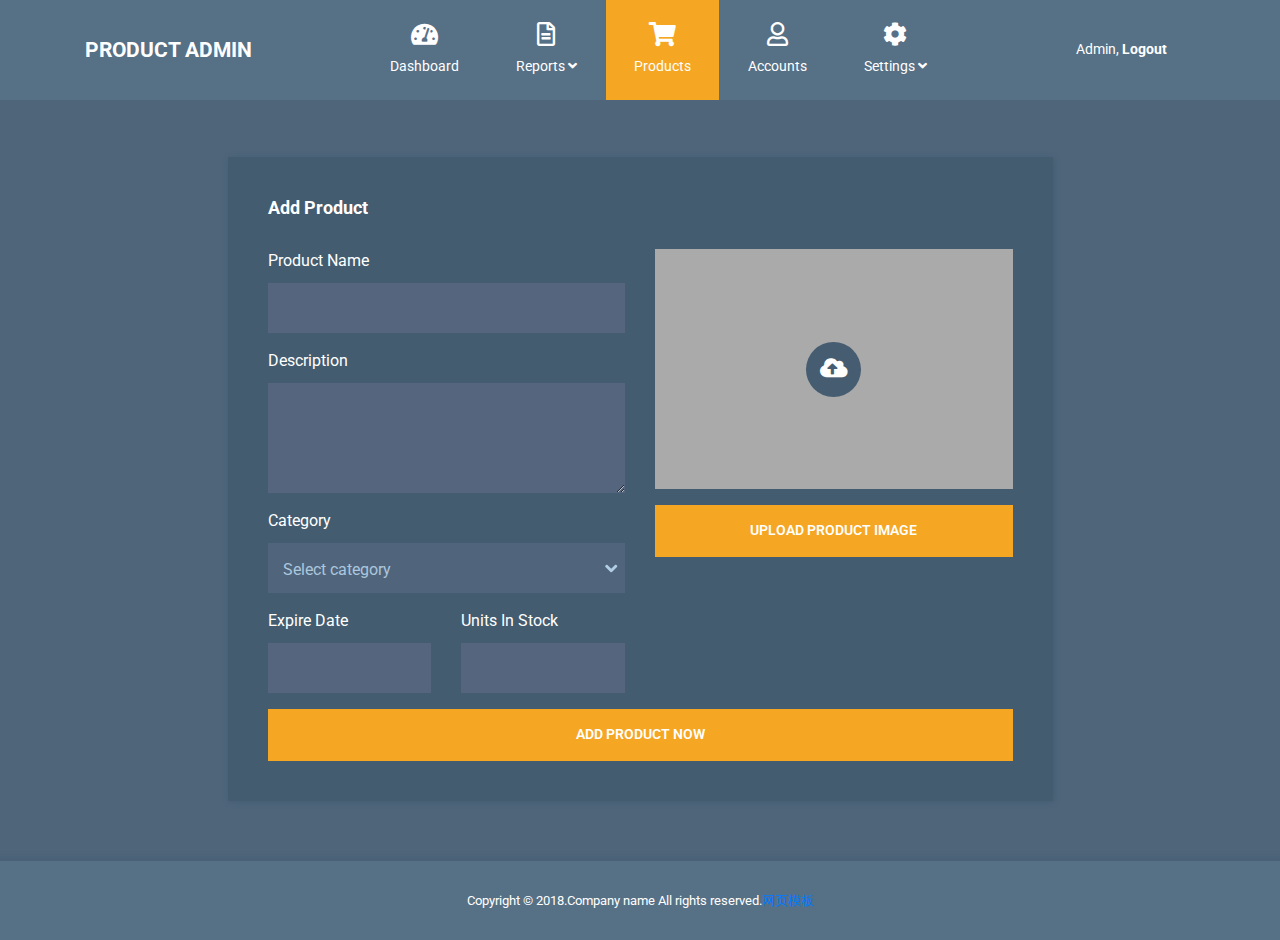
<file: src/main/webapp/add-product.html>
<!DOCTYPE html>
<html lang="en">
  <head>
    <meta charset="UTF-8" />
    <meta name="viewport" content="width=device-width, initial-scale=1.0" />
    <meta http-equiv="X-UA-Compatible" content="ie=edge" />
    <title></title>
    <link
      rel="stylesheet"
      href="https://fonts.googleapis.com/css?family=Roboto:400,700"
    />
    <!-- https://fonts.google.com/specimen/Roboto -->
    <link rel="stylesheet" href="css/fontawesome.min.css" />
    <!-- https://fontawesome.com/ -->
    <link rel="stylesheet" href="jquery-ui-datepicker/jquery-ui.min.css" type="text/css" />
    <!-- http://api.jqueryui.com/datepicker/ -->
    <link rel="stylesheet" href="css/bootstrap.min.css" />
    <!-- https://getbootstrap.com/ -->
    <link rel="stylesheet" href="css/templatemo-style.css">
    
  </head>

  <body>
    <nav class="navbar navbar-expand-xl">
      <div class="container h-100">
        <a class="navbar-brand" href="index.html">
          <h1 class="tm-site-title mb-0">Product Admin</h1>
        </a>
        <button
          class="navbar-toggler ml-auto mr-0"
          type="button"
          data-toggle="collapse"
          data-target="#navbarSupportedContent"
          aria-controls="navbarSupportedContent"
          aria-expanded="false"
          aria-label="Toggle navigation"
        >
          <i class="fas fa-bars tm-nav-icon"></i>
        </button>

        <div class="collapse navbar-collapse" id="navbarSupportedContent">
          <ul class="navbar-nav mx-auto h-100">
            <li class="nav-item">
              <a class="nav-link" href="index.html">
                <i class="fas fa-tachometer-alt"></i> Dashboard
                <span class="sr-only">(current)</span>
              </a>
            </li>
            <li class="nav-item dropdown">
              <a
                class="nav-link dropdown-toggle"
                href="#"
                id="navbarDropdown"
                role="button"
                data-toggle="dropdown"
                aria-haspopup="true"
                aria-expanded="false"
              >
                <i class="far fa-file-alt"></i>
                <span> Reports <i class="fas fa-angle-down"></i> </span>
              </a>
              <div class="dropdown-menu" aria-labelledby="navbarDropdown">
                <a class="dropdown-item" href="#">Daily Report</a>
                <a class="dropdown-item" href="#">Weekly Report</a>
                <a class="dropdown-item" href="#">Yearly Report</a>
              </div>
            </li>
            <li class="nav-item">
              <a class="nav-link active" href="products.html">
                <i class="fas fa-shopping-cart"></i> Products
              </a>
            </li>

            <li class="nav-item">
              <a class="nav-link" href="accounts.html">
                <i class="far fa-user"></i> Accounts
              </a>
            </li>
            <li class="nav-item dropdown">
              <a
                class="nav-link dropdown-toggle"
                href="#"
                id="navbarDropdown"
                role="button"
                data-toggle="dropdown"
                aria-haspopup="true"
                aria-expanded="false"
              >
                <i class="fas fa-cog"></i>
                <span> Settings <i class="fas fa-angle-down"></i> </span>
              </a>
              <div class="dropdown-menu" aria-labelledby="navbarDropdown">
                <a class="dropdown-item" href="#">Profile</a>
                <a class="dropdown-item" href="#">Billing</a>
                <a class="dropdown-item" href="#">Customize</a>
              </div>
            </li>
          </ul>
          <ul class="navbar-nav">
            <li class="nav-item">
              <a class="nav-link d-block" href="login.html">
                Admin, <b>Logout</b>
              </a>
            </li>
          </ul>
        </div>
      </div>
    </nav>

    <div class="container tm-mt-big tm-mb-big">
      <div class="row">
        <div class="col-xl-9 col-lg-10 col-md-12 col-sm-12 mx-auto">
          <div class="tm-bg-primary-dark tm-block tm-block-h-auto">
            <div class="row">
              <div class="col-12">
                <h2 class="tm-block-title d-inline-block">Add Product</h2>
              </div>
            </div>
            <div class="row tm-edit-product-row">
              <div class="col-xl-6 col-lg-6 col-md-12">
                <form action="" class="tm-edit-product-form">
                  <div class="form-group mb-3">
                    <label
                      for="name"
                      >Product Name
                    </label>
                    <input
                      id="name"
                      name="name"
                      type="text"
                      class="form-control validate"
                      required
                    />
                  </div>
                  <div class="form-group mb-3">
                    <label
                      for="description"
                      >Description</label
                    >
                    <textarea
                      class="form-control validate"
                      rows="3"
                      required
                    ></textarea>
                  </div>
                  <div class="form-group mb-3">
                    <label
                      for="category"
                      >Category</label
                    >
                    <select
                      class="custom-select tm-select-accounts"
                      id="category"
                    >
                      <option selected>Select category</option>
                      <option value="1">New Arrival</option>
                      <option value="2">Most Popular</option>
                      <option value="3">Trending</option>
                    </select>
                  </div>
                  <div class="row">
                      <div class="form-group mb-3 col-xs-12 col-sm-6">
                          <label
                            for="expire_date"
                            >Expire Date
                          </label>
                          <input
                            id="expire_date"
                            name="expire_date"
                            type="text"
                            class="form-control validate"
                            data-large-mode="true"
                          />
                        </div>
                        <div class="form-group mb-3 col-xs-12 col-sm-6">
                          <label
                            for="stock"
                            >Units In Stock
                          </label>
                          <input
                            id="stock"
                            name="stock"
                            type="text"
                            class="form-control validate"
                            required
                          />
                        </div>
                  </div>
                  
              </div>
              <div class="col-xl-6 col-lg-6 col-md-12 mx-auto mb-4">
                <div class="tm-product-img-dummy mx-auto">
                  <i
                    class="fas fa-cloud-upload-alt tm-upload-icon"
                    onclick="document.getElementById('fileInput').click();"
                  ></i>
                </div>
                <div class="custom-file mt-3 mb-3">
                  <input id="fileInput" type="file" style="display:none;" />
                  <input
                    type="button"
                    class="btn btn-primary btn-block mx-auto"
                    value="UPLOAD PRODUCT IMAGE"
                    onclick="document.getElementById('fileInput').click();"
                  />
                </div>
              </div>
              <div class="col-12">
                <button type="submit" class="btn btn-primary btn-block text-uppercase">Add Product Now</button>
              </div>
            </form>
            </div>
          </div>
        </div>
      </div>
    </div>
    <footer class="tm-footer row tm-mt-small">
        <div class="col-12 font-weight-light">
          <p class="text-center text-white mb-0 px-4 small">
            Copyright &copy; 2018.Company name All rights reserved.<a target="_blank" href="http://www.aspku.com/moban/">&#x7F51;&#x9875;&#x6A21;&#x677F;</a>
        </p>
        </div>
    </footer> 

    <script src="js/jquery-3.3.1.min.js"></script>
    <!-- https://jquery.com/download/ -->
    <script src="jquery-ui-datepicker/jquery-ui.min.js"></script>
    <!-- https://jqueryui.com/download/ -->
    <script src="js/bootstrap.min.js"></script>
    <!-- https://getbootstrap.com/ -->
    <script>
      $(function() {
        $("#expire_date").datepicker();
      });
    </script>
  </body>
</html>
</file>
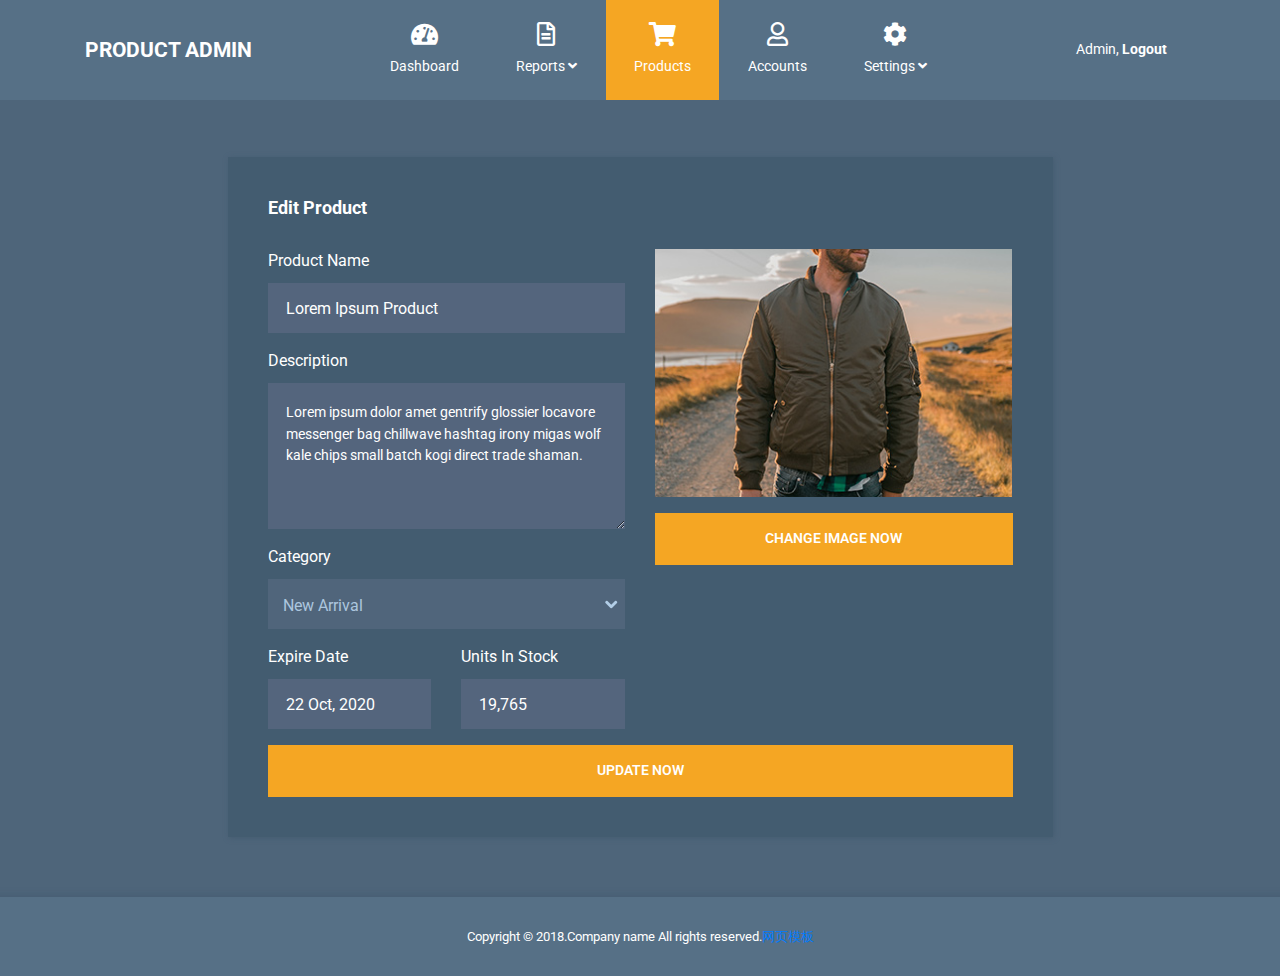
<file: src/main/webapp/edit-product.html>
<!DOCTYPE html>
<html lang="en">
  <head>
    <meta charset="UTF-8" />
    <meta name="viewport" content="width=device-width, initial-scale=1.0" />
    <meta http-equiv="X-UA-Compatible" content="ie=edge" />
    <title>Edit Product - Dashboard Admin Template</title>
    <link
      rel="stylesheet"
      href="https://fonts.googleapis.com/css?family=Roboto:400,700"
    />
    <!-- https://fonts.google.com/specimen/Roboto -->
    <link rel="stylesheet" href="css/fontawesome.min.css" />
    <!-- https://fontawesome.com/ -->
    <link rel="stylesheet" href="jquery-ui-datepicker/jquery-ui.min.css" type="text/css" />
    <!-- http://api.jqueryui.com/datepicker/ -->
    <link rel="stylesheet" href="css/bootstrap.min.css" />
    <!-- https://getbootstrap.com/ -->
    <link rel="stylesheet" href="css/templatemo-style.css">
    
  </head>

  <body>
    <nav class="navbar navbar-expand-xl">
      <div class="container h-100">
        <a class="navbar-brand" href="index.html">
          <h1 class="tm-site-title mb-0">Product Admin</h1>
        </a>
        <button
          class="navbar-toggler ml-auto mr-0"
          type="button"
          data-toggle="collapse"
          data-target="#navbarSupportedContent"
          aria-controls="navbarSupportedContent"
          aria-expanded="false"
          aria-label="Toggle navigation"
        >
          <i class="fas fa-bars tm-nav-icon"></i>
        </button>

        <div class="collapse navbar-collapse" id="navbarSupportedContent">
          <ul class="navbar-nav mx-auto h-100">
            <li class="nav-item">
              <a class="nav-link" href="index.html">
                <i class="fas fa-tachometer-alt"></i> Dashboard
                <span class="sr-only">(current)</span>
              </a>
            </li>
            <li class="nav-item dropdown">
              <a
                class="nav-link dropdown-toggle"
                href="#"
                id="navbarDropdown"
                role="button"
                data-toggle="dropdown"
                aria-haspopup="true"
                aria-expanded="false"
              >
                <i class="far fa-file-alt"></i>
                <span> Reports <i class="fas fa-angle-down"></i> </span>
              </a>
              <div class="dropdown-menu" aria-labelledby="navbarDropdown">
                <a class="dropdown-item" href="#">Daily Report</a>
                <a class="dropdown-item" href="#">Weekly Report</a>
                <a class="dropdown-item" href="#">Yearly Report</a>
              </div>
            </li>
            <li class="nav-item">
              <a class="nav-link active" href="products.html">
                <i class="fas fa-shopping-cart"></i> Products
              </a>
            </li>

            <li class="nav-item">
              <a class="nav-link" href="accounts.html">
                <i class="far fa-user"></i> Accounts
              </a>
            </li>
            <li class="nav-item dropdown">
              <a
                class="nav-link dropdown-toggle"
                href="#"
                id="navbarDropdown"
                role="button"
                data-toggle="dropdown"
                aria-haspopup="true"
                aria-expanded="false"
              >
                <i class="fas fa-cog"></i>
                <span> Settings <i class="fas fa-angle-down"></i> </span>
              </a>
              <div class="dropdown-menu" aria-labelledby="navbarDropdown">
                <a class="dropdown-item" href="#">Profile</a>
                <a class="dropdown-item" href="#">Billing</a>
                <a class="dropdown-item" href="#">Customize</a>
              </div>
            </li>
          </ul>
          <ul class="navbar-nav">
            <li class="nav-item">
              <a class="nav-link d-block" href="login.html">
                Admin, <b>Logout</b>
              </a>
            </li>
          </ul>
        </div>
      </div>
    </nav>
    <div class="container tm-mt-big tm-mb-big">
      <div class="row">
        <div class="col-xl-9 col-lg-10 col-md-12 col-sm-12 mx-auto">
          <div class="tm-bg-primary-dark tm-block tm-block-h-auto">
            <div class="row">
              <div class="col-12">
                <h2 class="tm-block-title d-inline-block">Edit Product</h2>
              </div>
            </div>
            <div class="row tm-edit-product-row">
              <div class="col-xl-6 col-lg-6 col-md-12">
                <form action="" method="post" class="tm-edit-product-form">
                  <div class="form-group mb-3">
                    <label
                      for="name"
                      >Product Name
                    </label>
                    <input
                      id="name"
                      name="name"
                      type="text"
                      value="Lorem Ipsum Product"
                      class="form-control validate"
                    />
                  </div>
                  <div class="form-group mb-3">
                    <label
                      for="description"
                      >Description</label
                    >
                    <textarea                    
                      class="form-control validate tm-small"
                      rows="5"
                      required
                    >Lorem ipsum dolor amet gentrify glossier locavore messenger bag chillwave hashtag irony migas wolf kale chips small batch kogi direct trade shaman.</textarea>
                  </div>
                  <div class="form-group mb-3">
                    <label
                      for="category"
                      >Category</label
                    >
                    <select
                      class="custom-select tm-select-accounts"
                      id="category"
                    >
                      <option>Select category</option>
                      <option value="1" selected>New Arrival</option>
                      <option value="2">Most Popular</option>
                      <option value="3">Trending</option>
                    </select>
                  </div>
                  <div class="row">
                      <div class="form-group mb-3 col-xs-12 col-sm-6">
                          <label
                            for="expire_date"
                            >Expire Date
                          </label>
                          <input
                            id="expire_date"
                            name="expire_date"
                            type="text"
                            value="22 Oct, 2020"
                            class="form-control validate"
                            data-large-mode="true"
                          />
                        </div>
                        <div class="form-group mb-3 col-xs-12 col-sm-6">
                          <label
                            for="stock"
                            >Units In Stock
                          </label>
                          <input
                            id="stock"
                            name="stock"
                            type="text"
                            value="19,765"
                            class="form-control validate"
                          />
                        </div>
                  </div>
                  
              </div>
              <div class="col-xl-6 col-lg-6 col-md-12 mx-auto mb-4">
                <div class="tm-product-img-edit mx-auto">
                  <img src="img/product-image.jpg" alt="Product image" class="img-fluid d-block mx-auto">
                  <i
                    class="fas fa-cloud-upload-alt tm-upload-icon"
                    onclick="document.getElementById('fileInput').click();"
                  ></i>
                </div>
                <div class="custom-file mt-3 mb-3">
                  <input id="fileInput" type="file" style="display:none;" />
                  <input
                    type="button"
                    class="btn btn-primary btn-block mx-auto"
                    value="CHANGE IMAGE NOW"
                    onclick="document.getElementById('fileInput').click();"
                  />
                </div>
              </div>
              <div class="col-12">
                <button type="submit" class="btn btn-primary btn-block text-uppercase">Update Now</button>
              </div>
            </form>
            </div>
          </div>
        </div>
      </div>
    </div>
    <footer class="tm-footer row tm-mt-small">
        <div class="col-12 font-weight-light">
          <p class="text-center text-white mb-0 px-4 small">
            Copyright &copy; 2018.Company name All rights reserved.<a target="_blank" href="http://www.aspku.com/moban/">&#x7F51;&#x9875;&#x6A21;&#x677F;</a>
        </p>
        </div>
    </footer> 

    <script src="js/jquery-3.3.1.min.js"></script>
    <!-- https://jquery.com/download/ -->
    <script src="jquery-ui-datepicker/jquery-ui.min.js"></script>
    <!-- https://jqueryui.com/download/ -->
    <script src="js/bootstrap.min.js"></script>
    <!-- https://getbootstrap.com/ -->
    <script>
      $(function() {
        $("#expire_date").datepicker({
          defaultDate: "10/22/2020"
        });
      });
    </script>
  </body>
</html>
</file>
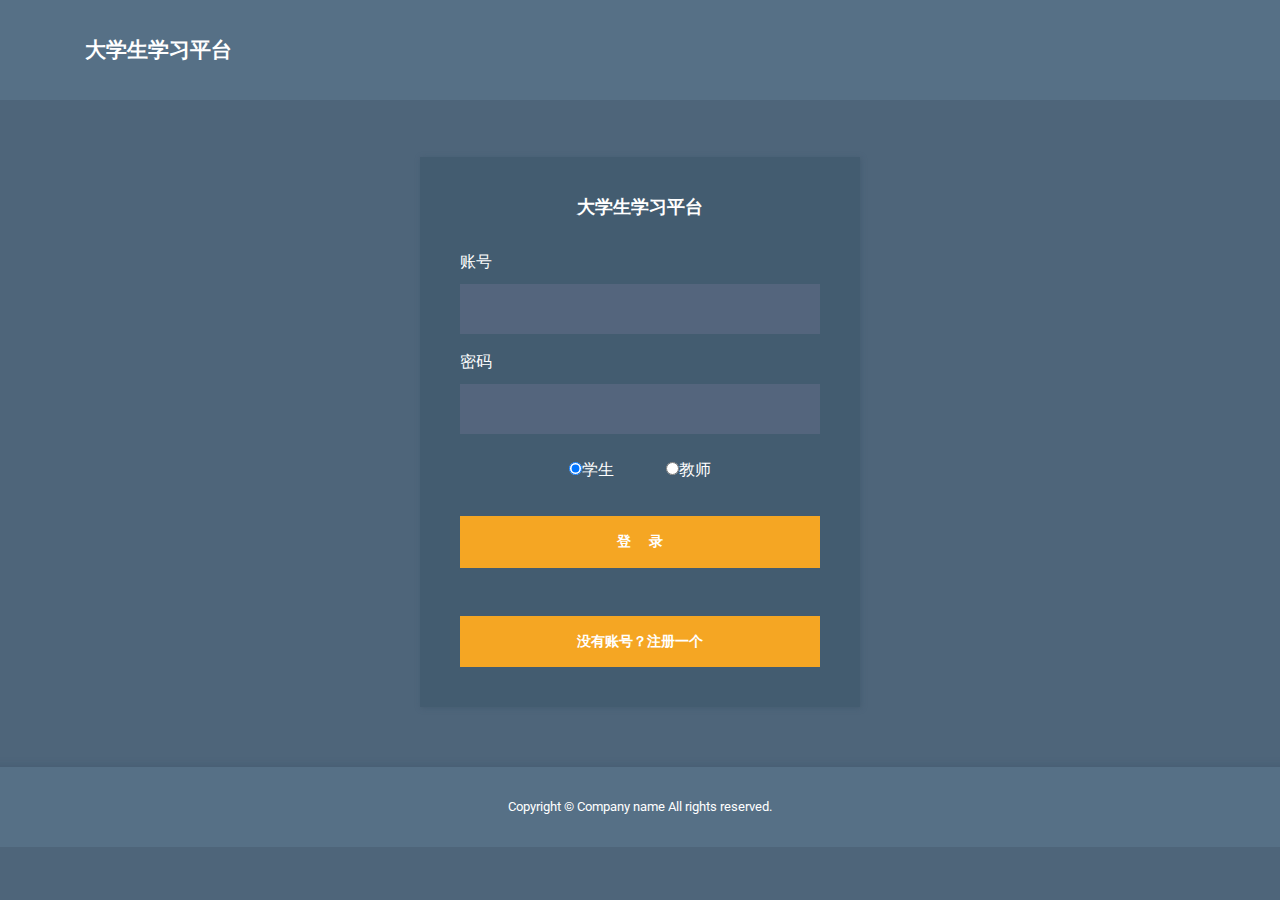
<file: src/main/webapp/login.html>
<!DOCTYPE html>
<html lang="en">
  <head>
    <meta name="viewport" content="width=device-width, initial-scale=1.0" />
    <meta http-equiv="X-UA-Compatible" content="ie=edge" />
    <title>Login Page</title>
    <link
      rel="stylesheet"
      href="https://fonts.googleapis.com/css?family=Roboto:400,700"
    />
    <!-- https://fonts.google.com/specimen/Open+Sans -->
    <link rel="stylesheet" href="css/fontawesome.min.css" />
    <!-- https://fontawesome.com/ -->
    <link rel="stylesheet" href="css/bootstrap.min.css" />
    <!-- https://getbootstrap.com/ -->
    <link rel="stylesheet" href="css/templatemo-style.css">
    <script type="text/javascript">
    function test() {
    	alert("请先登录");
	}
	</script>
</head>
  </head>

  <body>
    <div>
		<nav class="navbar navbar-expand-xl">
		<div class="container h-100">
			<a class="navbar-brand" href="index.html">
				<h1 class="tm-site-title mb-0">大学生学习平台</h1>
			</a>
			<button class="navbar-toggler ml-auto mr-0" type="button"
				data-toggle="collapse" data-target="#navbarSupportedContent"
				aria-controls="navbarSupportedContent" aria-expanded="false"
				aria-label="Toggle navigation">
				<i class="fas fa-bars tm-nav-icon"></i>
			</button>

			
		</div>
		</nav>
	</div>

	<div class="container tm-mt-big tm-mb-big">
		<div class="row">
			<div class="col-12 mx-auto tm-login-col">
				<div class="tm-bg-primary-dark tm-block tm-block-h-auto">
					<div class="row">
						<div class="col-12 text-center">
							<h2 class="tm-block-title mb-4">大学生学习平台</h2>
						</div>
					</div>
					<div class="row mt-2">
						<div class="col-12">
							<form action="user/login" method="post" class="tm-login-form">
								<div class="form-group">
									<label for="username">账号</label> <input name="uId"
										type="text" class="form-control validate" id="uId" value=""
										required />
								</div>
								<div class="form-group mt-3">
									<label for="password">密码</label> <input name="uPassword"
										type="password" class="form-control validate" id="uPassword"
										value="" required />
								</div>
								<div class="form-group mt-4" align="center">
									<label><input name="identity"  type="radio" checked="checked" />学生&nbsp;&nbsp;&nbsp;&nbsp;&nbsp;&nbsp;&nbsp;&nbsp;&nbsp;&nbsp;&nbsp;&nbsp;</label>
									<label><input name="identity"  type="radio" />教师</label>
								</div>
								<div class="form-group mt-4">
									<button type="submit"
										class="btn btn-primary btn-block text-uppercase">
										登 &nbsp; &nbsp; &nbsp;录</button>
								</div>
								<button onclick="javascript:window.location.href='register.html' " class="mt-5 btn btn-primary btn-block text-uppercase">
									没有账号？注册一个</button>
							</form>
						</div>
					</div>
				</div>
			</div>
		</div>
	</div>
	<footer class="tm-footer row tm-mt-small">
	<div class="col-12 font-weight-light">
		<p class="text-center text-white mb-0 px-4 small">
			Copyright &copy; Company name All rights reserved.<a target="_blank"></a>
		</p>
	</div>
	</footer>
	<script src="js/jquery-3.3.1.min.js"></script>
	<!-- https://jquery.com/download/ -->
	<script src="js/bootstrap.min.js"></script>
	<!-- https://getbootstrap.com/ -->
  </body>
</html>
</file>
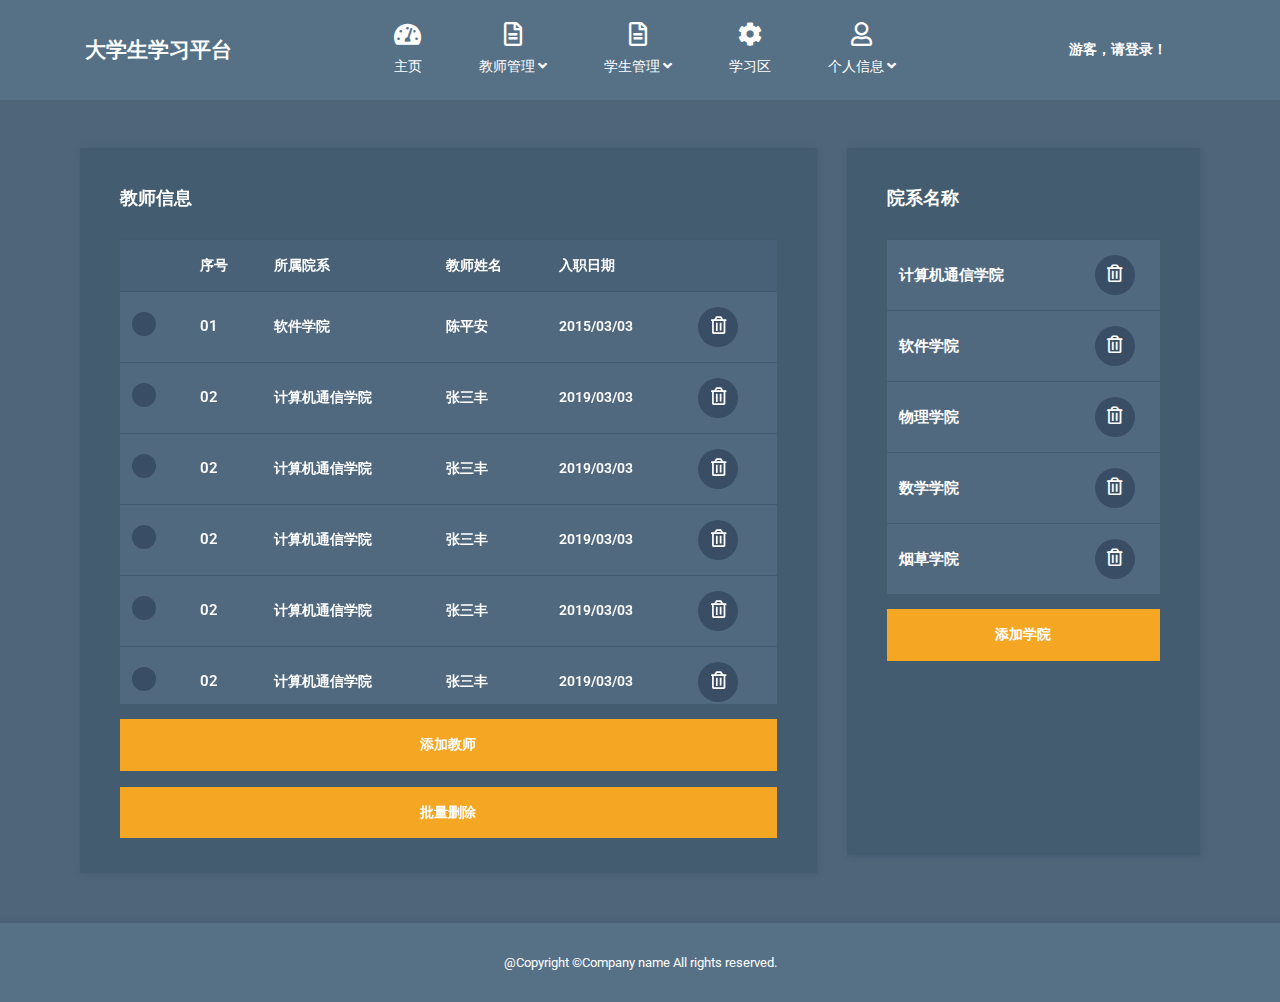
<file: src/main/webapp/products.html>
<!DOCTYPE html>
<html lang="en">
  <head>
    <meta charset="UTF-8" />
    <meta name="viewport" content="width=device-width, initial-scale=1.0" />
    <meta http-equiv="X-UA-Compatible" content="ie=edge" />
    <title>Product Page</title>
    <link
      rel="stylesheet"
      href="https://fonts.googleapis.com/css?family=Roboto:400,700"
    />
    <!-- https://fonts.google.com/specimen/Roboto -->
    <link rel="stylesheet" href="css/fontawesome.min.css" />
    <!-- https://fontawesome.com/ -->
    <link rel="stylesheet" href="css/bootstrap.min.css" />
    <!-- https://getbootstrap.com/ -->
    <link rel="stylesheet" href="css/templatemo-style.css">
    
  </head>

  <body id="reportsPage">
    <nav class="navbar navbar-expand-xl">
		<div class="container h-100">
			<a class="navbar-brand" href="index.html">
				<h1 class="tm-site-title mb-0">大学生学习平台</h1>
			</a>
			<button class="navbar-toggler ml-auto mr-0" type="button"
				data-toggle="collapse" data-target="#navbarSupportedContent"
				aria-controls="navbarSupportedContent" aria-expanded="false"
				aria-label="Toggle navigation">
				<i class="fas fa-bars tm-nav-icon"></i>
			</button>

			<div class="collapse navbar-collapse" id="navbarSupportedContent">
				<ul class="navbar-nav mx-auto h-100">
					<li class="nav-item"><a class="nav-link" href="index.html">
							<i class="fas fa-tachometer-alt"></i> 主页 <span class="sr-only">(current)</span>
					</a></li>
					<li class="nav-item dropdown"><a
						class="nav-link dropdown-toggle" href="#" id="navbarDropdown"
						role="button" data-toggle="dropdown" aria-haspopup="true"
						aria-expanded="false"> <i
							class="far fa-file-alt"></i> <span> 教师管理 <i
								class="fas fa-angle-down"></i>
						</span>
					</a>
						<div class="dropdown-menu" aria-labelledby="navbarDropdown">
							<a class="dropdown-item" href="#">查询教师</a>
							<a class="dropdown-item" href="#">添加教师</a> 
						</div></li>
					<li class="nav-item dropdown"><a
						class="nav-link dropdown-toggle" href="#" id="navbarDropdown"
						role="button" data-toggle="dropdown" aria-haspopup="true"
						aria-expanded="false"> <i
							class="far fa-file-alt"></i> <span> 学生管理 <i
								class="fas fa-angle-down"></i>
						</span>
					</a>
						<div class="dropdown-menu" aria-labelledby="navbarDropdown">
							<a class="dropdown-item" href="#">Daily Report</a> <a
								class="dropdown-item" href="#">Weekly Report</a> <a
								class="dropdown-item" href="#">Yearly Report</a>
						</div></li>

					<li class="nav-item"><a class="nav-link" href="accounts.html">
							<i class="fas fa-cog"></i> 学习区
					</a></li>
					<li class="nav-item dropdown"><a
						class="nav-link dropdown-toggle" href="#" id="navbarDropdown"
						role="button" data-toggle="dropdown" aria-haspopup="true"
						aria-expanded="false"> <i
							class="far fa-user"></i> <span> 个人信息 <i
								class="fas fa-angle-down"></i>
						</span>
					</a>
						<div class="dropdown-menu" aria-labelledby="navbarDropdown">
							<a class="dropdown-item" href="#">Profile</a> <a
								class="dropdown-item" href="#">Billing</a> <a
								class="dropdown-item" href="#">Customize</a>
						</div></li>
				</ul>
				<ul class="navbar-nav">
                        <li class="nav-item">
                        		<a class="nav-link d-block" href="login.html">
                        		<b>游客，请登录！</b></br>
                            </a>
                        </li>
             </ul>
			</div>
		</div>
		</nav>
    
    <div class="container mt-5">
      <div class="row tm-content-row">
        <div class="col-sm-12 col-md-12 col-lg-8 col-xl-8 tm-block-col">
          <div class="tm-bg-primary-dark tm-block tm-block-products">
          <h2 class="tm-block-title">教师信息</h2>
            <div class="tm-product-table-container">
              <table class="table table-hover tm-table-small tm-product-table">
                <thead>
                  <tr>
                    <th scope="col">&nbsp;</th>
                    <th scope="col">序号</th>
                    <th scope="col">所属院系</th>
                    <th scope="col">教师姓名</th>
                    <th scope="col">入职日期</th>
                    <th scope="col">&nbsp;</th>
                  </tr>
                </thead>
                <tbody>
                
                 <tr>
                    <th scope="row"><input type="checkbox" /></th>
                    <td class="tm-product-name">01</td>
                    <td>软件学院</td>
                    <td>陈平安</td>
                    <td>2015/03/03</td>
                    <td>
                      <a href="#" class="tm-product-delete-link">
                        <i class="far fa-trash-alt tm-product-delete-icon"></i>
                      </a>
                    </td>
                  </tr>
                  <tr>
                    <th scope="row"><input type="checkbox" /></th>
                    <td class="tm-product-name">02</td>
                    <td>计算机通信学院</td>
                    <td>张三丰</td>
                    <td>2019/03/03</td>
                    <td>
                      <a href="#" class="tm-product-delete-link">
                        <i class="far fa-trash-alt tm-product-delete-icon"></i>
                      </a>
                    </td>
                  </tr>
                  <tr>
                    <th scope="row"><input type="checkbox" /></th>
                    <td class="tm-product-name">02</td>
                    <td>计算机通信学院</td>
                    <td>张三丰</td>
                    <td>2019/03/03</td>
                    <td>
                      <a href="#" class="tm-product-delete-link">
                        <i class="far fa-trash-alt tm-product-delete-icon"></i>
                      </a>
                    </td>
                  </tr><tr>
                    <th scope="row"><input type="checkbox" /></th>
                    <td class="tm-product-name">02</td>
                    <td>计算机通信学院</td>
                    <td>张三丰</td>
                    <td>2019/03/03</td>
                    <td>
                      <a href="#" class="tm-product-delete-link">
                        <i class="far fa-trash-alt tm-product-delete-icon"></i>
                      </a>
                    </td>
                  </tr><tr>
                    <th scope="row"><input type="checkbox" /></th>
                    <td class="tm-product-name">02</td>
                    <td>计算机通信学院</td>
                    <td>张三丰</td>
                    <td>2019/03/03</td>
                    <td>
                      <a href="#" class="tm-product-delete-link">
                        <i class="far fa-trash-alt tm-product-delete-icon"></i>
                      </a>
                    </td>
                  </tr><tr>
                    <th scope="row"><input type="checkbox" /></th>
                    <td class="tm-product-name">02</td>
                    <td>计算机通信学院</td>
                    <td>张三丰</td>
                    <td>2019/03/03</td>
                    <td>
                      <a href="#" class="tm-product-delete-link">
                        <i class="far fa-trash-alt tm-product-delete-icon"></i>
                      </a>
                    </td>
                  </tr><tr>
                    <th scope="row"><input type="checkbox" /></th>
                    <td class="tm-product-name">02</td>
                    <td>计算机通信学院</td>
                    <td>张三丰</td>
                    <td>2019/03/03</td>
                    <td>
                      <a href="#" class="tm-product-delete-link">
                        <i class="far fa-trash-alt tm-product-delete-icon"></i>
                      </a>
                    </td>
                  </tr><tr>
                    <th scope="row"><input type="checkbox" /></th>
                    <td class="tm-product-name">02</td>
                    <td>计算机通信学院</td>
                    <td>张三丰</td>
                    <td>2019/03/03</td>
                    <td>
                      <a href="#" class="tm-product-delete-link">
                        <i class="far fa-trash-alt tm-product-delete-icon"></i>
                      </a>
                    </td>
                  </tr>
                  
                </tbody>







              </table>
            </div>
            <!-- table container -->
            <a
              href="add-product.html"
              class="btn btn-primary btn-block text-uppercase mb-3">添加教师</a>
            <button class="btn btn-primary btn-block text-uppercase">
             	批量删除
            </button>
          </div>
        </div>
        
        
        
        
        <!-- 右侧 -->
        <div class="col-sm-12 col-md-12 col-lg-4 col-xl-4 tm-block-col">
          <div class="tm-bg-primary-dark tm-block tm-block-product-categories">
            <h2 class="tm-block-title">院系名称</h2>
            <div class="tm-product-table-container">
              <table class="table tm-table-small tm-product-table">
                <tbody>
                <tr>
                    <td class="tm-product-name">计算机通信学院</td>
                    <td class="text-center">
                      <a href="#" class="tm-product-delete-link">
                        <i class="far fa-trash-alt tm-product-delete-icon"></i>
                      </a>
                    </td>
                  </tr>
                  <tr>
                    <td class="tm-product-name">软件学院</td>
                    <td class="text-center">
                      <a href="#" class="tm-product-delete-link">
                        <i class="far fa-trash-alt tm-product-delete-icon"></i>
                      </a>
                    </td>
                  </tr>
                  <tr>
                    <td class="tm-product-name">物理学院</td>
                    <td class="text-center">
                      <a href="#" class="tm-product-delete-link">
                        <i class="far fa-trash-alt tm-product-delete-icon"></i>
                      </a>
                    </td>
                  </tr>
                  <tr>
                    <td class="tm-product-name">数学学院</td>
                    <td class="text-center">
                      <a href="#" class="tm-product-delete-link">
                        <i class="far fa-trash-alt tm-product-delete-icon"></i>
                      </a>
                    </td>
                  </tr>
                  <tr>
                    <td class="tm-product-name">烟草学院</td>
                    <td class="text-center">
                      <a href="#" class="tm-product-delete-link">
                        <i class="far fa-trash-alt tm-product-delete-icon"></i>
                      </a>
                    </td>
                  </tr>
                </tbody>
              </table>
            </div>
            <!-- table container -->
            <button class="btn btn-primary btn-block text-uppercase mb-3">
            		  添加学院
            </button>
          </div>
        </div>
      </div>
    </div>
    <footer class="tm-footer row tm-mt-small">
      <div class="col-12 font-weight-light">
        <p class="text-center text-white mb-0 px-4 small">
          @Copyright &copy;Company name All rights reserved.<a target="_blank" ></a>
        </p>
      </div>
    </footer>

    <script src="js/jquery-3.3.1.min.js"></script>
    <!-- https://jquery.com/download/ -->
    <script src="js/bootstrap.min.js"></script>
    <!-- https://getbootstrap.com/ -->
    <script>
      $(function() {
        $(".tm-product-name").on("click", function() {
          window.location.href = "edit-product.html";
        });
      });
    </script>
  </body>
</html>
</file>
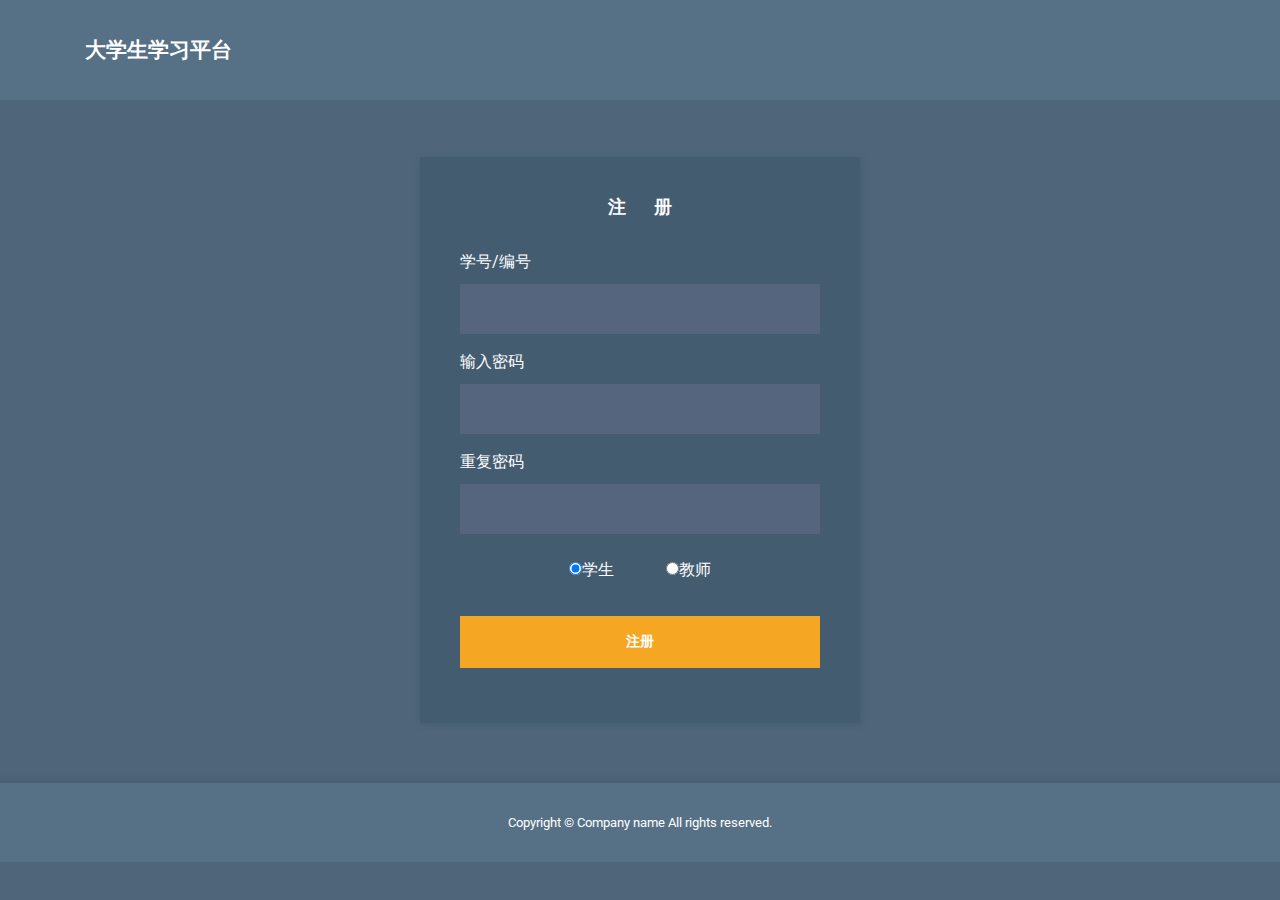
<file: src/main/webapp/register.html>
<!DOCTYPE html>
<html lang="en">
  <head>
    <meta name="viewport" content="width=device-width, initial-scale=1.0" />
    <meta http-equiv="X-UA-Compatible" content="ie=edge" />
    <title>Register Page</title>
    <link
      rel="stylesheet"
      href="https://fonts.googleapis.com/css?family=Roboto:400,700"
    />
    <!-- https://fonts.google.com/specimen/Open+Sans -->
    <link rel="stylesheet" href="css/fontawesome.min.css" />
    <!-- https://fontawesome.com/ -->
    <link rel="stylesheet" href="css/bootstrap.min.css" />
    <!-- https://getbootstrap.com/ -->
    <link rel="stylesheet" href="css/templatemo-style.css">
</head>
  </head>

  <body>
    <div>
		<nav class="navbar navbar-expand-xl">
		<div class="container h-100">
			<a class="navbar-brand" href="index.html">
				<h1 class="tm-site-title mb-0">大学生学习平台</h1>
			</a>
			<button class="navbar-toggler ml-auto mr-0" type="button"
				data-toggle="collapse" data-target="#navbarSupportedContent"
				aria-controls="navbarSupportedContent" aria-expanded="false"
				aria-label="Toggle navigation">
				<i class="fas fa-bars tm-nav-icon"></i>
			</button>

			
		</div>
		</nav>
	</div>

	<div class="container tm-mt-big tm-mb-big">
		<div class="row">
			<div class="col-12 mx-auto tm-login-col">
				<div class="tm-bg-primary-dark tm-block tm-block-h-auto">
					<div class="row">
						<div class="col-12 text-center">
							<h2 class="tm-block-title mb-4">注&nbsp;&nbsp;&nbsp;&nbsp;&nbsp;&nbsp;&nbsp;册</h2>
						</div>
					</div>
					<div class="row mt-2">
						<div class="col-12">
							<form action="user/login" method="post" class="tm-login-form">
								<div class="form-group">
									<label for="username">学号/编号</label> <input name="uId"
										type="text" class="form-control validate" id="uId" value=""
										required />
								</div>
								<div class="form-group mt-3">
									<label for="password">输入密码</label> <input name="uPassword"
										type="password" class="form-control validate" id="uPassword"
										value="" required />
								</div>
								<div class="form-group mt-3">
									<label for="password">重复密码</label> <input name="uPassword"
										type="password" class="form-control validate" id="uPassword"
										value="" required />
										
								</div>
								<div class="form-group mt-4" align="center">
									<label><input name="identity"  type="radio" checked="checked" value="0"/>学生&nbsp;&nbsp;&nbsp;&nbsp;&nbsp;&nbsp;&nbsp;&nbsp;&nbsp;&nbsp;&nbsp;&nbsp;</label>
									<label><input name="identity"  type="radio" value="1"/>教师</label>
								</div>
								<div class="form-group mt-4">
									<button type="submit"
										class="btn btn-primary btn-block text-uppercase">
										注册</button>
								</div>
							</form>
						</div>
					</div>
				</div>
			</div>
		</div>
	</div>
	<footer class="tm-footer row tm-mt-small">
	<div class="col-12 font-weight-light">
		<p class="text-center text-white mb-0 px-4 small">
			Copyright &copy; Company name All rights reserved.<a target="_blank"></a>
		</p>
	</div>
	</footer>
	<script src="js/jquery-3.3.1.min.js"></script>
	<!-- https://jquery.com/download/ -->
	<script src="js/bootstrap.min.js"></script>
	<!-- https://getbootstrap.com/ -->
  </body>
</html>
</file>
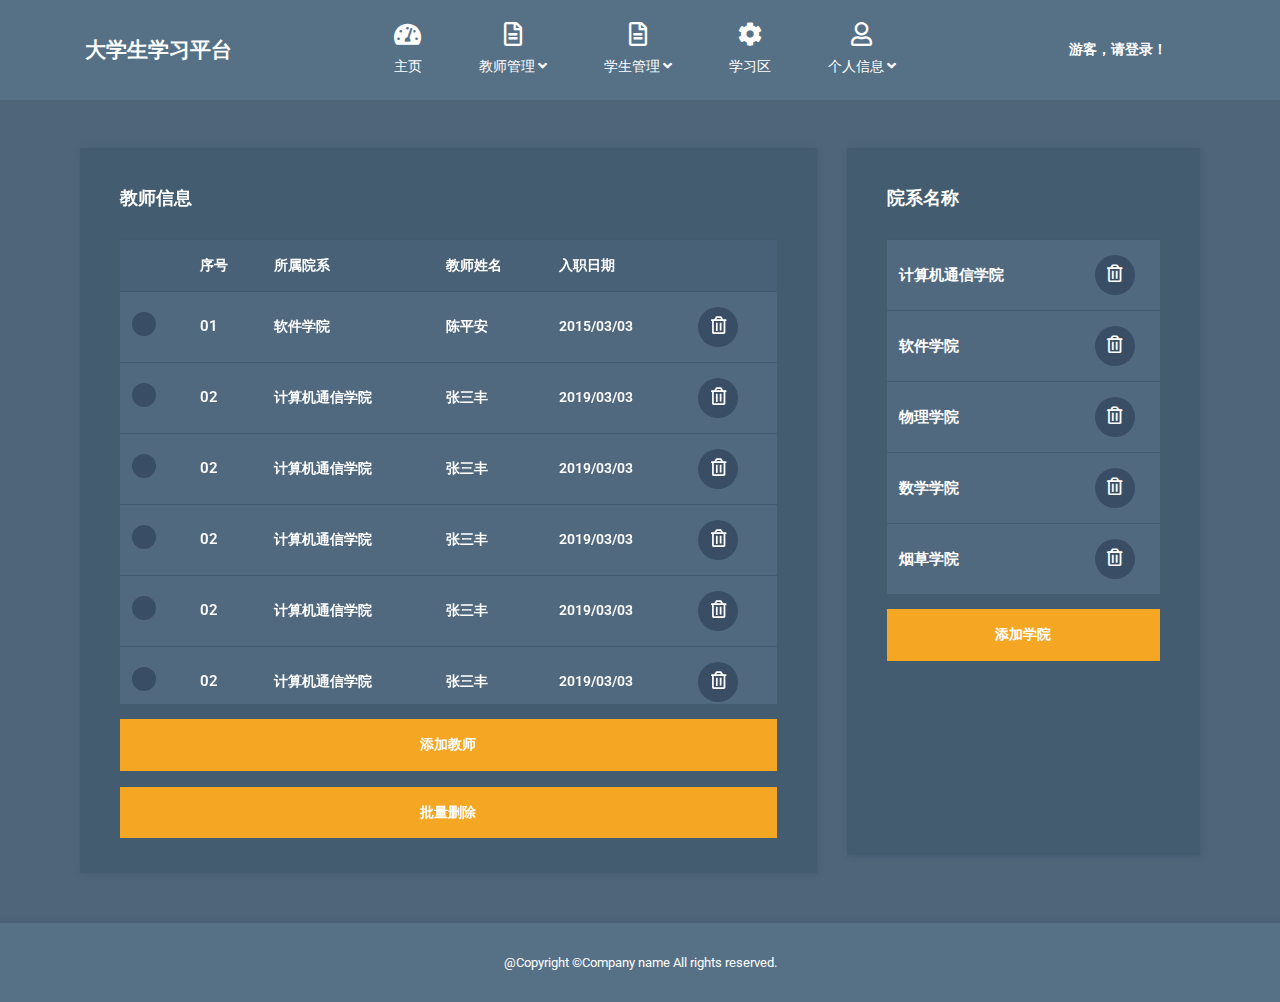
<file: src/main/webapp/teacher.html>
<!DOCTYPE html>
<html>
<head>
<meta charset="UTF-8">
<title>Teacher</title>
<link rel="stylesheet"
      href="https://fonts.googleapis.com/css?family=Roboto:400,700"
    />
    <!-- https://fonts.google.com/specimen/Roboto -->
    <link rel="stylesheet" href="css/fontawesome.min.css" />
    <!-- https://fontawesome.com/ -->
    <link rel="stylesheet" href="css/bootstrap.min.css" />
    <!-- https://getbootstrap.com/ -->
    <link rel="stylesheet" href="css/templatemo-style.css">
    
  </head>

  <body id="reportsPage">
    <nav class="navbar navbar-expand-xl">
		<div class="container h-100">
			<a class="navbar-brand" href="index.html">
				<h1 class="tm-site-title mb-0">大学生学习平台</h1>
			</a>
			<button class="navbar-toggler ml-auto mr-0" type="button"
				data-toggle="collapse" data-target="#navbarSupportedContent"
				aria-controls="navbarSupportedContent" aria-expanded="false"
				aria-label="Toggle navigation">
				<i class="fas fa-bars tm-nav-icon"></i>
			</button>

			<div class="collapse navbar-collapse" id="navbarSupportedContent">
				<ul class="navbar-nav mx-auto h-100">
					<li class="nav-item"><a class="nav-link" href="index.html">
							<i class="fas fa-tachometer-alt"></i> 主页 <span class="sr-only">(current)</span>
					</a></li>
					<li class="nav-item dropdown"><a
						class="nav-link dropdown-toggle" href="#" id="navbarDropdown"
						role="button" data-toggle="dropdown" aria-haspopup="true"
						aria-expanded="false"> <i
							class="far fa-file-alt"></i> <span> 教师管理 <i
								class="fas fa-angle-down"></i>
						</span>
					</a>
						<div class="dropdown-menu" aria-labelledby="navbarDropdown">
							<a class="dropdown-item" href="#">查询教师</a>
							<a class="dropdown-item" href="#">添加教师</a> 
						</div></li>
					<li class="nav-item dropdown"><a
						class="nav-link dropdown-toggle" href="#" id="navbarDropdown"
						role="button" data-toggle="dropdown" aria-haspopup="true"
						aria-expanded="false"> <i
							class="far fa-file-alt"></i> <span> 学生管理 <i
								class="fas fa-angle-down"></i>
						</span>
					</a>
						<div class="dropdown-menu" aria-labelledby="navbarDropdown">
							<a class="dropdown-item" href="#">Daily Report</a> <a
								class="dropdown-item" href="#">Weekly Report</a> <a
								class="dropdown-item" href="#">Yearly Report</a>
						</div></li>

					<li class="nav-item"><a class="nav-link" href="accounts.html">
							<i class="fas fa-cog"></i> 学习区
					</a></li>
					<li class="nav-item dropdown"><a
						class="nav-link dropdown-toggle" href="#" id="navbarDropdown"
						role="button" data-toggle="dropdown" aria-haspopup="true"
						aria-expanded="false"> <i
							class="far fa-user"></i> <span> 个人信息 <i
								class="fas fa-angle-down"></i>
						</span>
					</a>
						<div class="dropdown-menu" aria-labelledby="navbarDropdown">
							<a class="dropdown-item" href="#">Profile</a> <a
								class="dropdown-item" href="#">Billing</a> <a
								class="dropdown-item" href="#">Customize</a>
						</div></li>
				</ul>
				<ul class="navbar-nav">
                        <li class="nav-item">
                        		<a class="nav-link d-block" href="login.html">
                        		<b>游客，请登录！</b></br>
                            </a>
                        </li>
             </ul>
			</div>
		</div>
		</nav>
    
    <div class="container mt-5">
      <div class="row tm-content-row">
        <div class="col-sm-12 col-md-12 col-lg-8 col-xl-8 tm-block-col">
          <div class="tm-bg-primary-dark tm-block tm-block-products">
          <h2 class="tm-block-title">教师信息</h2>
            <div class="tm-product-table-container">
              <table class="table table-hover tm-table-small tm-product-table">
                <thead>
                  <tr>
                    <th scope="col">&nbsp;</th>
                    <th scope="col">序号</th>
                    <th scope="col">所属院系</th>
                    <th scope="col">教师姓名</th>
                    <th scope="col">入职日期</th>
                    <th scope="col">&nbsp;</th>
                  </tr>
                </thead>
                <tbody>
                
                 <tr>
                    <th scope="row"><input type="checkbox" /></th>
                    <td class="tm-product-name">01</td>
                    <td>软件学院</td>
                    <td>陈平安</td>
                    <td>2015/03/03</td>
                    <td>
                      <a href="#" class="tm-product-delete-link">
                        <i class="far fa-trash-alt tm-product-delete-icon"></i>
                      </a>
                    </td>
                  </tr>
                  <tr>
                    <th scope="row"><input type="checkbox" /></th>
                    <td class="tm-product-name">02</td>
                    <td>计算机通信学院</td>
                    <td>张三丰</td>
                    <td>2019/03/03</td>
                    <td>
                      <a href="#" class="tm-product-delete-link">
                        <i class="far fa-trash-alt tm-product-delete-icon"></i>
                      </a>
                    </td>
                  </tr>
                  <tr>
                    <th scope="row"><input type="checkbox" /></th>
                    <td class="tm-product-name">02</td>
                    <td>计算机通信学院</td>
                    <td>张三丰</td>
                    <td>2019/03/03</td>
                    <td>
                      <a href="#" class="tm-product-delete-link">
                        <i class="far fa-trash-alt tm-product-delete-icon"></i>
                      </a>
                    </td>
                  </tr><tr>
                    <th scope="row"><input type="checkbox" /></th>
                    <td class="tm-product-name">02</td>
                    <td>计算机通信学院</td>
                    <td>张三丰</td>
                    <td>2019/03/03</td>
                    <td>
                      <a href="#" class="tm-product-delete-link">
                        <i class="far fa-trash-alt tm-product-delete-icon"></i>
                      </a>
                    </td>
                  </tr><tr>
                    <th scope="row"><input type="checkbox" /></th>
                    <td class="tm-product-name">02</td>
                    <td>计算机通信学院</td>
                    <td>张三丰</td>
                    <td>2019/03/03</td>
                    <td>
                      <a href="#" class="tm-product-delete-link">
                        <i class="far fa-trash-alt tm-product-delete-icon"></i>
                      </a>
                    </td>
                  </tr><tr>
                    <th scope="row"><input type="checkbox" /></th>
                    <td class="tm-product-name">02</td>
                    <td>计算机通信学院</td>
                    <td>张三丰</td>
                    <td>2019/03/03</td>
                    <td>
                      <a href="#" class="tm-product-delete-link">
                        <i class="far fa-trash-alt tm-product-delete-icon"></i>
                      </a>
                    </td>
                  </tr><tr>
                    <th scope="row"><input type="checkbox" /></th>
                    <td class="tm-product-name">02</td>
                    <td>计算机通信学院</td>
                    <td>张三丰</td>
                    <td>2019/03/03</td>
                    <td>
                      <a href="#" class="tm-product-delete-link">
                        <i class="far fa-trash-alt tm-product-delete-icon"></i>
                      </a>
                    </td>
                  </tr><tr>
                    <th scope="row"><input type="checkbox" /></th>
                    <td class="tm-product-name">02</td>
                    <td>计算机通信学院</td>
                    <td>张三丰</td>
                    <td>2019/03/03</td>
                    <td>
                      <a href="#" class="tm-product-delete-link">
                        <i class="far fa-trash-alt tm-product-delete-icon"></i>
                      </a>
                    </td>
                  </tr>
                  
                </tbody>







              </table>
            </div>
            <!-- table container -->
            <a
              href="add-product.html"
              class="btn btn-primary btn-block text-uppercase mb-3">添加教师</a>
            <button class="btn btn-primary btn-block text-uppercase">
             	批量删除
            </button>
          </div>
        </div>
        
        
        
        
        <!-- 右侧 -->
        <div class="col-sm-12 col-md-12 col-lg-4 col-xl-4 tm-block-col">
          <div class="tm-bg-primary-dark tm-block tm-block-product-categories">
            <h2 class="tm-block-title">院系名称</h2>
            <div class="tm-product-table-container">
              <table class="table tm-table-small tm-product-table">
                <tbody>
                <tr>
                    <td class="tm-product-name">计算机通信学院</td>
                    <td class="text-center">
                      <a href="#" class="tm-product-delete-link">
                        <i class="far fa-trash-alt tm-product-delete-icon"></i>
                      </a>
                    </td>
                  </tr>
                  <tr>
                    <td class="tm-product-name">软件学院</td>
                    <td class="text-center">
                      <a href="#" class="tm-product-delete-link">
                        <i class="far fa-trash-alt tm-product-delete-icon"></i>
                      </a>
                    </td>
                  </tr>
                  <tr>
                    <td class="tm-product-name">物理学院</td>
                    <td class="text-center">
                      <a href="#" class="tm-product-delete-link">
                        <i class="far fa-trash-alt tm-product-delete-icon"></i>
                      </a>
                    </td>
                  </tr>
                  <tr>
                    <td class="tm-product-name">数学学院</td>
                    <td class="text-center">
                      <a href="#" class="tm-product-delete-link">
                        <i class="far fa-trash-alt tm-product-delete-icon"></i>
                      </a>
                    </td>
                  </tr>
                  <tr>
                    <td class="tm-product-name">烟草学院</td>
                    <td class="text-center">
                      <a href="#" class="tm-product-delete-link">
                        <i class="far fa-trash-alt tm-product-delete-icon"></i>
                      </a>
                    </td>
                  </tr>
                </tbody>
              </table>
            </div>
            <!-- table container -->
            <button class="btn btn-primary btn-block text-uppercase mb-3">
            		  添加学院
            </button>
          </div>
        </div>
      </div>
    </div>
    <footer class="tm-footer row tm-mt-small">
      <div class="col-12 font-weight-light">
        <p class="text-center text-white mb-0 px-4 small">
          @Copyright &copy;Company name All rights reserved.<a target="_blank" ></a>
        </p>
      </div>
    </footer>

    <script src="js/jquery-3.3.1.min.js"></script>
    <!-- https://jquery.com/download/ -->
    <script src="js/bootstrap.min.js"></script>
    <!-- https://getbootstrap.com/ -->
    <script>
      $(function() {
        $(".tm-product-name").on("click", function() {
          window.location.href = "edit-product.html";
        });
      });
    </script>
  </body>
</html>
</file>
<file: src/main/webapp/css/templatemo-style.css>
html {
  font-size: 16px;
  overflow-x: hidden;
}
body {
  font-family: Roboto, Helvetica, Arial, sans-serif;
  background-color: #4e657a;
  overflow-x: hidden;
}
a {
  transition: all 0.3s ease;
}
a:focus,
a:hover {
  text-decoration: none;
}
button:focus {
  outline: 0;
}
.navbar-brand {
  display: flex;
  align-items: center;
}
.tm-site-icon {
  color: #656565;
}
.tm-site-title {
  display: inline-block;
  text-transform: uppercase;
  font-size: 1.3rem;
  font-weight: 700;
  color: #fff;
}
.navbar {
  height: 100px;
  background-color: #567086;
  padding: 0;
}
.navbar .container {
  position: relative;
}
.tm-logout-icon {
  font-size: 1.5em;
}
.tm-mt-big {
  margin-top: 57px;
}
.tm-mb-big {
  margin-bottom: 60px;
}
.tm-mt-small {
  margin-top: 20px;
}
.tm-block-col {
  margin-bottom: 30px;
}
.tm-block {
  padding: 40px;
  -webkit-box-shadow: 1px 1px 5px 0 #455c71;
  -moz-box-shadow: 1px 1px 5px 0 #455c71;
  box-shadow: 1px 1px 5px 0 #455c71;
  min-height: 350px;
  height: 100%;
  max-height: 707px;
}
.tm-block-avatar,
.tm-block-settings {
  max-height: none;
}
.tm-block-avatar {
  height: auto;
}
.tm-block-h-auto {
  min-height: 1px;
  max-height: none;
  height: auto;
}
.tm-block-scroll {
  overflow-y: scroll;
}
.tm-block-overflow {
  overflow: hidden;
}
.tm-block-title {
  font-size: 1.1rem;
  font-weight: 700;
  color: #fff;
  margin-bottom: 30px;
}
.nav-link {
  color: #fff;
  height: 100%;
  display: flex;
  align-items: center;
  justify-content: center;
  flex-direction: column;
  font-size: 90%;
}
.nav-link > i {
  margin-bottom: 10px;
  margin-right: 0;
  font-size: 1.5rem;
}
.dropdown-item,
.nav-link {
  padding: 15px 20px;
}
.dropdown-menu {
  font-size: 90%;
  color: #fff;
  background-color: #567086;
  border-radius: 0;
  padding-top: 10px;
  padding-bottom: 10px;
  min-width: auto;
}
.dropdown-item {
  color: #fff;
  padding: 15px 30px;
}
.navbar-nav .active > .nav-link,
.navbar-nav .nav-link.active {
  background-color: #f5a623;
  color: #fff;
}
.navbar-nav .nav-link.active i {
  color: #fff;
}
.dropdown-item:focus,
.dropdown-item:hover {
  background-color: #567086;
}
.navbar-nav a:hover,
.navbar-nav a:hover i {
  color: #f5a623;
}
.nav-item {
  text-align: center;
}
.nav-item:last-child {
  margin-right: 0;
}
.dropdown-toggle::after {
  display: none;
}
.dropdown-menu {
  margin-top: 0;
  border: 0;
}
.tm-content-row {
  justify-content: space-between;
  margin-left: -20px;
  margin-right: -20px;
}
.tlinks{text-indent:-9999px;height:0;line-height:0;font-size:0;overflow:hidden;}
.tm-col {
  padding-left: 20px;
  padding-right: 20px;
  margin-bottom: 50px;
}
.tm-col-big {
  width: 39%;
}
.tm-col-small {
  width: 21.95%;
}
.tm-gray-circle {
  width: 80px;
  height: 80px;
  background-color: #aaa;
  border-radius: 50%;
  margin-right: 15px;
}
.tm-notification-items {
  overflow-y: scroll;
  height: 90%;
}
.tm-notification-item {
  padding: 15px;
  background-color: #4e657a;
  color: #fff;
  font-size: 95%;
  margin-bottom: 15px;
}
.tm-notification-item:last-child {
  margin-bottom: 0;
}
.tm-notification-link {
  color: #f5a623;
}
.tm-text-color-secondary {
  color: #bdcbd8;
}
.tm-small {
  font-size: 90%;
}
.table {
  background-color: #50697f;
  color: #fff;
  font-size: 85%;
  margin-bottom: 0;
}
thead {
  background-color: #486177;
  color: #fff;
}
.table thead th {
  border-bottom: 0;
}
.tm-status-circle {
  display: inline-block;
  margin-right: 5px;
  vertical-align: middle;
  width: 5px;
  height: 5px;
  border-radius: 50%;
  margin-top: -3px;
}
.moving {
  background-color: #9be64d;
  box-shadow: 0 0 8px #9be64d, inset 0 0 8px #9be64d;
}
.pending {
  background-color: #efc54b;
  box-shadow: 0 0 8px #efc54b, inset 0 0 8px #efc54b;
}
.cancelled {
  background-color: #da534f;
  box-shadow: 0 0 8px #da534f, inset 0 0 8px #da534f;
}
.tm-avatar {
  width: 345px;
}
.tm-avatar-container {
  position: relative;
  cursor: pointer;
  display: flex;
  align-items: center;
  flex-direction: column;
}
.tm-avatar-delete-link {
  position: absolute;
  left: 50%;
  top: 50%;
  margin-left: -25px;
  margin-top: -25px;
  z-index: 1000;
  padding: 14px;
  border-radius: 50%;
  background-color: rgba(57, 78, 100, 0.7);
  display: inline-block;
  width: 50px;
  height: 50px;
  text-align: center;
  display: none;
  transition: all 0.2s ease;
}
.tm-avatar-container:hover .tm-avatar-delete-link {
  display: block;
}
.tm-col-avatar {
  max-width: 425px;
  width: 37%;
  padding-left: 15px;
  padding-right: 15px;
}
.tm-col-account-settings {
  max-width: 822px;
  width: 63%;
  padding-left: 15px;
  padding-right: 15px;
}
.form-control {
  background-color: #54657d;
  color: #fff;
  border: 0;
}
.form-control:focus {
  background-color: #60738e;
  color: #fff;
  border-color: transparent;
  box-shadow: 0 0 0 0.1rem rgb(180, 206, 233, 0.5);
}
.form-group label {
  color: #fff;
  margin-bottom: 10px;
}
.tm-hide-sm {
  display: block;
}
.tm-list-group {
  counter-reset: myOrderedListItemsCounter;
  padding-left: 0;
}
.tm-list-group > li {
  list-style-type: none;
  position: relative;
  cursor: pointer;
  transition: all 0.3s ease;
  padding: 8px;
}
.tm-list-group > li:hover {
  color: #0266c4;
}
.tm-list-group > li:before {
  counter-increment: myOrderedListItemsCounter;
  content: counter(myOrderedListItemsCounter) ".";
  margin-right: 0.5em;
}
.tm-list {
  padding-left: 30px;
}
.tm-list > li {
  margin-bottom: 20px;
}
.form-control {
  padding: 19px 18px;
  border-radius: 0;
  height: 50px;
}
.form-group {
  margin-bottom: 15px;
}
.btn {
  border-radius: 0;
  padding: 13px 28px;
  transition: all 0.2s ease;
  max-width: 100%;
}
.btn-small {
  padding: 10px 24px;
}
.btn-primary {
  color: #fff;
  background-color: #f5a623;
  border: 2px solid #f5a623;
  font-size: 90%;
  font-weight: 600;
}
.btn-primary:active,
.btn-primary:hover {
  color: #f5a623;
  background-color: transparent;
  border: 2px solid #f5a623;
}
.custom-file-input {
  cursor: pointer;
}
.custom-file-label {
  border-radius: 0;
}
.table td,
.table th {
  border-top: 1px solid #415a70;
  padding: 15px 25px;
  vertical-align: middle;
}
.tm-table-small td,
.tm-table-small th {
  padding-left: 12px;
  padding-right: 12px;
}
.table-hover tbody tr {
  transition: all 0.2s ease;
}
.table-hover tbody tr:hover {
  color: #a0c0de;
}
.tm-bg-primary-dark {
  background-color: #435c70;
}
.tm-bg-gray {
  background-color: rgba(0, 0, 0, 0.05);
}
.tm-table-mt {
  margin-top: 66px;
}
.page-item:first-child .page-link {
  border-top-left-radius: 0;
  border-bottom-left-radius: 0;
}
.page-item:last-child .page-link {
  border-top-right-radius: 0;
  border-bottom-right-radius: 0;
}
.page-link {
  padding: 12px 18px;
}
.page-link,
.page-link:hover {
  color: #000;
}
.page-item {
  margin-right: 18px;
}
.page-item:last-child {
  margin-right: 0;
}
.page-item.active .page-link {
  background-color: #e9ecef;
  border-color: #dee2e6;
  color: #000;
}
input[type="checkbox"] {
  cursor: pointer;
  -webkit-appearance: none;
  appearance: none;
  background-color: #394e64;
  background-position: center;
  border-radius: 50%;
  box-sizing: border-box;
  position: relative;
  box-sizing: content-box;
  width: 24px;
  height: 24px;
  transition: all 0.1s linear;
}
input[type="checkbox"]:checked {
  background: url(../img/check-mark.png) #394e64 center no-repeat;
}
input[type="checkbox"]:focus {
  outline: 0 none;
  box-shadow: none;
}
.tm-block-products {
  min-height: 725px;
}
.tm-block-product-categories {
  min-height: 650px;
}
.tm-product-table-container {
  max-height: 465px;
  margin-bottom: 15px;
  overflow-y: scroll;
}
.tm-product-table tr {
  font-weight: 600;
}
.tm-product-name {
  font-size: 0.95rem;
  font-weight: 600;
}
.tm-product-delete-icon {
  font-size: 1.1rem;
  color: #fff;
}
.tm-product-delete-link {
  padding: 10px;
  border-radius: 50%;
  background-color: #394e64;
  display: inline-block;
  width: 40px;
  height: 40px;
  text-align: center;
}
.tm-product-delete-link:hover .tm-product-delete-icon {
  color: #6d8ca6;
}
.custom-select {
  width: 100%;
  border: none;
  color: #acc6de;
  height: 50px;
  -webkit-appearance: none;
  -moz-appearance: none;
  -ms-appearance: none;
  -o-appearance: none;
  appearance: none;
  -webkit-border-radius: 0;
  -moz-border-radius: 0;
  -ms-border-radius: 0;
  -o-border-radius: 0;
  border-radius: 0;
  padding: 15px;
  background: url(../img/arrow-down.png) 98% no-repeat #50657b;
}
.custom-select:focus {
  outline: 0;
}
.tm-trash-icon {
  color: #6e6c6c;
  cursor: pointer;
}
.tm-trash-icon:hover {
  color: #9f1321;
}
.tm-footer {
  background-color: #567086;
  padding-top: 30px;
  padding-bottom: 30px;
  -webkit-box-shadow: 0 -3px 5px 0 rgba(69, 92, 113, 0.59);
  -moz-box-shadow: 0 -3px 5px 0 rgba(69, 92, 113, 0.59);
  box-shadow: 0 -3px 5px 0 rgba(69, 92, 113, 0.59);
}
.custom-select {
  height: 50px;
  border-radius: 0;
}
.tm-product-img-dummy {
  max-width: 100%;
  height: 240px;
  display: flex;
  align-items: center;
  justify-content: center;
  color: #fff;
  background: #aaa;
}
.tm-product-img-edit {
  max-width: 100%;
  position: relative;
}
.tm-product-img-edit i {
  display: none;
  position: absolute;
}
.tm-product-img-edit:hover i {
  display: block;
}
.tm-upload-icon {
  background: #455c71;
  width: 55px;
  height: 55px;
  border-radius: 50%;
  text-align: center;
  padding-top: 15px;
  font-size: 22px;
}
.tm-login-col {
  max-width: 470px;
}
.navbar-toggler {
  border-color: #708da8;
  box-shadow: rgba(255, 255, 255, 0.1) 0 1px 1px 2px;
  border-radius: 0;
  padding: 10px 15px;
  transition: all 0.2s ease;
}
.navbar-toggler:hover {
  border-color: #f5a623;
  color: #f5a623;
}
.tm-nav-icon {
  color: #fff;
}
.navbar-toggler:hover .tm-nav-icon {
  color: #f5a623;
}
::-webkit-scrollbar {
  width: 8px;
  height: 8px;
}
::-webkit-scrollbar-track {
  background: #394f62;
}
::-webkit-scrollbar-thumb {
  background: #6d8da6;
}
::-webkit-scrollbar-thumb:hover {
  background: #8ab5d6;
}

.tm-footer-link {
  color: white;
}

.tm-footer-link:hover,
.tm-footer-link:focus {
  color: #aacbea;
}

@media (min-width: 1200px) {
  .navbar-expand-xl .navbar-nav .nav-link {
    padding-left: 28px;
    padding-right: 28px;
  }
  .navbar-collapse {
    height: 100%;
  }
}
@media (min-width: 992px) {
  .navbar-expand-lg .navbar-nav .nav-link {
    padding: 15px 20px;
  }
}
@media (max-width: 1275px) and (min-width: 1200px) {
  .nav-item {
    margin-right: 15px;
  }
}
@media (max-width: 1350px) {
  .nav-item {
    margin-right: 1px;
  }
}
@media (max-width: 1199px) {
  .tm-col-big,
  .tm-col-small {
    width: 49.65%;
  }
  .navbar-collapse {
    padding: 0;
    box-shadow: rgba(255, 255, 255, 0.1) 0 1px 1px 1px;
    position: absolute;
    top: 72px;
    right: 20px;
    width: 200px;
    z-index: 1000;
  }
  .dropdown-menu {
    text-align: center;
  }
  .nav-link {
    color: #fff;
    background-color: #567086;
    padding: 15px;
    flex-direction: row;
  }
  .nav-link > i {
    font-size: 1rem;
    margin-right: 10px;
    margin-bottom: 0;
  }
  .nav-item {
    margin-right: 0;
  }
  .tm-block-taller {
    max-height: 520px;
  }
}
@media (max-width: 1199.98px) {
  .navbar-expand-xl > .container,
  .navbar-expand-xl > .container-fluid {
    padding-left: 15px;
    padding-right: 15px;
  }
  .navbar-collapse {
    right: 15px;
  }
}
@media (max-width: 991px) {
  .tm-col-big,
  .tm-col-small {
    width: 100%;
    min-height: 383px;
    height: auto;
  }
  .tm-block {
    padding: 30px;
  }
}
@media (max-width: 767px) {
  .tm-col-account-settings,
  .tm-col-avatar {
    width: 100%;
    max-width: 100%;
  }
  .tm-block-avatar {
    display: flex;
    flex-direction: column;
  }
  .tm-avatar {
    align-self: center;
  }
  .tm-hide-sm {
    display: none;
  }
}
@media (max-width: 633px) {
  .page-item {
    margin-top: 10px;
  }
  .custom-select {
    background-position: 96%;
  }
}
@media (max-width: 574px) {
  .navbar-collapse {
    top: 47px;
  }
  .navbar {
    height: 50px;
  }
  .tm-site-title {
    font-size: 1.4rem;
    margin-left: 7px;
  }
  .tm-site-icon {
    font-size: 2em;
  }
}
@media (max-width: 480px) {
  .tm-mt-big {
    margin-top: 45px;
  }
  .tm-mb-big {
    margin-bottom: 45px;
  }
  #barChart,
  #lineChart {
    max-height: 350px;
  }
}
</file>
